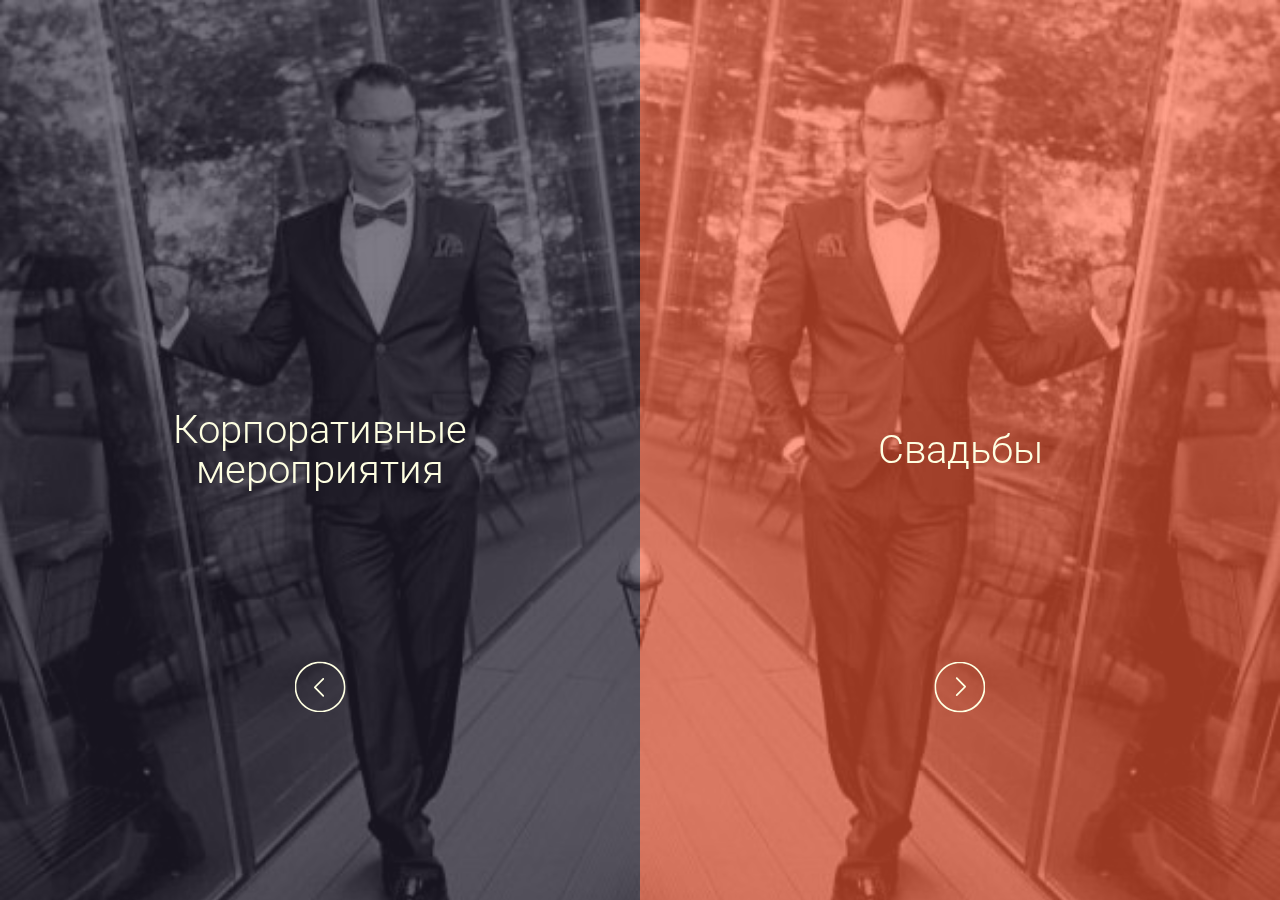
<file: index.html>
<!DOCTYPE html>
<html lang="ru">
<head>
	<meta charset="UTF-8">
	<title>Денис Козлов — ведущий мероприятий в Самаре</title>
	<link rel="shortcut icon" href="favicon.ico" type="image/x-icon">
	<link rel="stylesheet" href="style/reset.css">
	<link href='https://fonts.googleapis.com/css?family=Roboto:700,400italic,300&subset=latin,cyrillic' rel='stylesheet' type='text/css'>
	<link rel="stylesheet" href="style/landing.css">
	<meta name="viewport" content="width=device-width, initial-scale=1.0, maximum-scale=1.0, user-scalable=no" />
	<meta name="apple-mobile-web-app-capable" content="yes" />
	<meta name="format-detection" content="telephone=no">
</head>
<body>
	<div class="back-image" style="position: fixed; width: 100%; height: 100%; left: 0; top: 0; background: url(img/back.png) no-repeat top center; background-size: cover;"></div>
<section class="corp">
	<a href="corp.html" class="arrow"></a>

	<a class="link" href="#">Корпоративные<br>мероприятия</a>
	<!-- <a class="link" href="corp.html">Корпоративные<br>мероприятия</a> -->
</section>
<section class="wedd">
	<a class="arrow" href="wedding.html"></a>
	<a class="link" href="wedding.html">Свадьбы</a>
</section>
<div class="logo">
	<h1>Денис Козлов</h1>
	<p>Ведущий мероприятий с 2008 года</p>
</div>
</body>
</html>
</file>
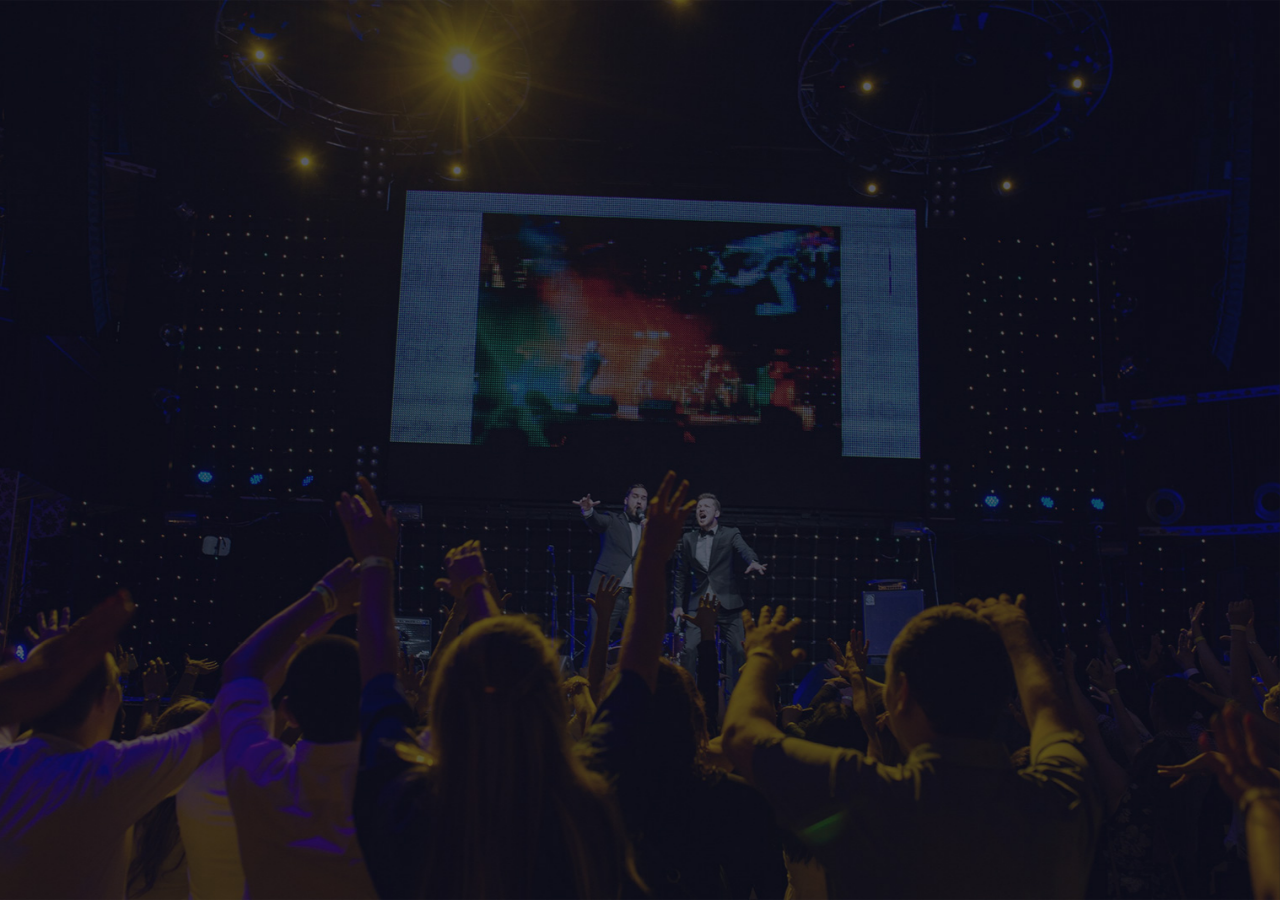
<file: corp.html>
<!DOCTYPE html>
<html>
<head>
	<meta charset="UTF-8">
  <title>Денис Козлов — Ведущий корпоративных мероприятий в Самаре</title>
  <link rel="shortcut icon" href="favicon.ico" type="image/x-icon">
  <script data-turbolinks-track="false" src="assets/application-79c480bc6b7214dbdc73ef400a1d885a.js"></script>
  <link href='https://fonts.googleapis.com/css?family=Roboto:400,700,400italic,300italic,300,900&subset=latin,cyrillic' rel='stylesheet' type='text/css'>
  <link rel="stylesheet" href="https://fonts.googleapis.com/css?family=Open+Sans:400,700,400italic,700italic&subset=latin,cyrillic">
  <link href="style/reset.css" rel="stylesheet" media="all">
  <link href="style/fotorama.css" rel="stylesheet" media="all">
  <link href="style/pages.css" rel="stylesheet" media="all">
  <link href="style/corp.css" rel="stylesheet" media="all">
  <meta content="authenticity_token" name="csrf-param" />
<meta content="N3xhSnDdeSDrr5OLCJ6cnGmXdkt30I5I++9wR/4IqBA=" name="csrf-token" />  
  <meta name="viewport" content="width=device-width, initial-scale=1.0, maximum-scale=1.0, user-scalable=no" />
  <meta name="apple-mobile-web-app-capable" content="yes" />
  <meta name="format-detection" content="telephone=no">
</head>
<body class="corporate-version">

    <div style="opacity:0;" class="preloader">
	<div class="ring"></div>
</div>
	<aside class="hidden hide-logo  ">
		<div class="blood-back"></div>
		<a class="logo">
			<img class="ipad" src="logo.jpg"><img class="laptop" src="logo-laptop.jpg">
			<div class="name">Денис</div>
			<div class="surname"><span>Козлов</span>Козлов</div>
		</a>
		<nav>
			<a href="corp.html#main" class="active">Главная</a>
			<a href="corp.html#video" class="video">Видео</a>
			<a href="corp.html#photo">Обо мне</a>
			<a href="corp.html#events">Мероприятия</a>
			<a href="corp.html#reviews">Клиенты</a>
			<a href="corp.html#calendar">Календарь</a>
			<a href="corp.html#contacts">Контакты</a>
		</nav>
		<a href="for-agency.pdf" target="_blank" class="for-agency"><img src="img/file.svg">Агентствам</a>
		<div class="line"></div>
		<a href="http://anmedio.ru" target="_blank" id="anmedio"><span>Сделано в </span><span class="brand">ANMEDIO</span></a>
	</aside>

	<section></section>

	<section class="first">
		<div id="logo">
			<img src="logo.jpg">
		</div>
		<h1>Денис Козлов</h1>
		<p class="relevant">Ведущий мероприятий с 2007 года</p>
		
		<a class="down" href="corp.html#video">
			<img src="img/down-circle.svg">
		</a>
		<a class="top9" title="Участник ТОП 9 Самара" target="_blank" rel="nofollow" href="http://samara.topshowmen.com/">TOP<span>9</span>SAMARA</a>
	</section>
	<section class="video  ">
		<video id="video" style="width:100%; height:auto;" preload="none" poster="img/corp-video-back.jpg">
	      	<source id="mp4" src="corporate/corp-video.mp4" type="video/mp4">
	      	<p>Видео не поддерживается в вашем браузере.</p>
	    </video>
	    <a class="play">
	    	<img src="img/play.svg">
	    	<div class="line1">Посмотрите,</div>
	    	<div class="line2">и все увидите сами.</div>
	    </a>
	    <div class="more">
	    	<p>Хотите увидеть<br>больше видео?</p>
	    	<a class="get-button">Да, хочу!</a>
	    </div>
			<div class="get-video">
				  <form accept-charset="UTF-8" action="http://www.kozlovdenis.ru/video_requests" class="new_video_request" data-remote="true" id="new_video_request" method="post"><div style="display:none"><input name="utf8" type="hidden" value="&#x2713;" /></div>
  <input id="video_request_mail" name="video_request[mail]" placeholder="Ваш e-mail" required="required" type="email" />
      <input name="commit" type="submit" value="Ок" />
  </form>
			</div>
	    <a class="close">
	    	<img src="close.svg">
	    	<div>Закрыть</div>
	    </a>
	    <a href="corp.html#photo" class="button">Об опыте <img src="button-arrow.svg"></a>
	</section>
	<section class="photo">
		<div class="column-1">
			<div class="quote">
				<div class="line-1"></div>
				<div class="line-2"></div>
				<div class="mask">
					<div class="text">
						Событие,<br>проведенное мной,<br>прочно войдет в историю<br>вашей компании.
					</div>
				</div>
			</div>
			<div class="about">
				<p>Для меня сопроводить корпоративный праздник <span>на 4000 человек</span> уже не так трудно, куда сложнее было провести полноценное торжество на 3-х гостей.<br>О нем я расскажу вам на нашей первой встрече.</p>
			</div>
		</div>
		<div class="column-2">
			<div id="about-me-photos" class="fotorama" data-glimpse="0" data-height="100%" data-width="100%" data-maxwidth="100%" data-fit="cover" data-loop="true" data-autoplay="true" data-nav="false">
				<img src="about/1.jpg">
				<img src="about/2.jpg">
				<img src="about/3.jpg">
				<img src="about/4.jpg">
				<img src="about/5.jpg">
			</div>
			<div class="grad"></div>
			<div class="description">
				<div class="text">
					Я знаю, как сделать ваше событие идеальным.
				</div>
				<a href="corp.html#weddings" class="button">Посмотреть портфолио <img src="button-arrow.svg"></a>
			</div>
		</div>
	</section>
	<section class="weddings  ">
		<div class="back" style="background:url(images/556/medium/1.jpg@1475812752) no-repeat center center; background-size:cover;"></div>
		<div class="active-wedding">
			<div class="title">Новогодние банкеты</div>
			<a class="get-photos" rel="46"><img src="photo.svg"><span>Фото</span></a>
			<div class="date" style="display:none;">15 августа 2016</div>
			<div class="desc" style="clear:both; margin:6vw 0 0;">Для многих новый год - это не только семейный праздник, но и одна из немногих возможностей собраться с рабочим коллективом в неформальной обстановке. </div>
			<div class="people" style="display:none;"><img src="people.svg"><span>1 гостей</span></div>
			<div class="place" style="display:none;"><img src="map.svg"><span>-</span></div>
			<a href="corp.html#reviews" class="button">Более 150 клиентов <img src="button-arrow.svg"></a>
		</div>
		<div class="weddings">
				<div class="slide">
					<img alt="1" src="images/556/medium/1.jpg@1475812752" />
					<div class="info">
						<div class="title">Новогодние банкеты</div>
						<div class="desc">Для многих новый год - это не только семейный праздник, но и одна из немногих возможностей собраться с рабочим коллективом в неформальной обстановке. </div>
						<div class="date">15 августа 2016</div>
						<div class="place">-</div>
						<div class="people">1</div>
						<div class="id">46</div>
					</div>
				</div>
				<div class="slide">
					<img alt="1" src="images/573/medium/1.jpg@1475812853" />
					<div class="info">
						<div class="title">Презентации и открытия</div>
						<div class="desc">Острый и уместный юмор, грамотная, поставленная речь и множество креативных идей ‒ вот лично мои 3 составляющих успеха подобных событий. </div>
						<div class="date">15 августа 2016</div>
						<div class="place">1</div>
						<div class="people">1</div>
						<div class="id">48</div>
					</div>
				</div>
				<div class="slide">
					<img alt="1" src="images/587/medium/1.jpg@1475813000" />
					<div class="info">
						<div class="title">Team-building</div>
						<div class="desc">Обожаю наблюдать как сплочаются коллективы и принимать в этом участие. Будь то простая спартакиада или огромный командообразующий квест. </div>
						<div class="date">15 августа 2016</div>
						<div class="place">1</div>
						<div class="people">1</div>
						<div class="id">47</div>
					</div>
				</div>
				<div class="slide">
					<img alt="1" src="images/598/medium/1.jpg@1475813166" />
					<div class="info">
						<div class="title">Городские мероприятия</div>
						<div class="desc">Те события, на которых нельзя даже чуть оговориться. Четкий сценарий и координация внимания тысячи людей. </div>
						<div class="date">15 августа 2016</div>
						<div class="place">-</div>
						<div class="people">1</div>
						<div class="id">44</div>
					</div>
				</div>
		</div>
		<a class="more">Еще фото...</a>
	</section>
	<div id="show-album" class="hidden">
		<div class="handle">
		</div>
	</div>
	<div id="show-album-grad" class="hidden">
		<a class="next"></a>
	</div>
	<div id="show-album-grad-prev" class="hidden">
		<a class="prev"></a>
	</div>
	<a class="close-album hidden">
	  <img src="close.svg">
	  <div>Закрыть</div>
	</a>
	<section class="reviews  ">
		<div class="grad-left"></div>
		<div class="mask dragdealer" id="photo-reviews">
					
			<div class="handle" style="width:288vw">				
							<div class="column">
						<a class="review ind0 empty" style="background:url(images/medium/missing.png) no-repeat center 30%; background-size:cover;"><div class="overlay"></div></a>
						<a class="review ind1 empty" style="background:url(images/medium/missing.png) no-repeat center 30%; background-size:cover;"><div class="overlay"></div></a>
						<a class="review ind2 " style="background:url(clients/7/medium/vtb24.jpg@1468931503) no-repeat center 30%; background-size:cover;"><div class="overlay"></div></a>
						</div>
							<div class="column">
						<a class="review ind3 " style="background:url(clients/44/medium/logo1.jpg@1471261752) no-repeat center 30%; background-size:cover;"><div class="overlay"></div></a>
						<a class="review ind4 " style="background:url(clients/45/medium/logo2.jpg@1471261780) no-repeat center 30%; background-size:cover;"><div class="overlay"></div></a>
						<a class="review ind5 " style="background:url(clients/46/medium/logo3.jpg@1471261815) no-repeat center 30%; background-size:cover;"><div class="overlay"></div></a>
						</div>
							<div class="column">
						<a class="review ind6 " style="background:url(clients/47/medium/logo4.jpg@1471261844) no-repeat center 30%; background-size:cover;"><div class="overlay"></div></a>
						<a class="review ind7 " style="background:url(clients/25/medium/rusfinans.jpg@1468933145) no-repeat center 30%; background-size:cover;"><div class="overlay"></div></a>
						<a class="review ind8 " style="background:url(clients/18/medium/botekwellness.jpg@1468934171) no-repeat center 30%; background-size:cover;"><div class="overlay"></div></a>
						</div>
							<div class="column">
						<a class="review ind9 " style="background:url(clients/4/medium/beeline.jpg@1468931413) no-repeat center 30%; background-size:cover;"><div class="overlay"></div></a>
						<a class="review ind10 " style="background:url(clients/16/medium/baltika.jpg@1468932794) no-repeat center 30%; background-size:cover;"><div class="overlay"></div></a>
						<a class="review ind11 " style="background:url(clients/10/medium/rosneft.jpg@1468931628) no-repeat center 30%; background-size:cover;"><div class="overlay"></div></a>
						</div>
							<div class="column">
						<a class="review ind12 " style="background:url(clients/33/medium/perfectogroup.jpg@1468933444) no-repeat center 30%; background-size:cover;"><div class="overlay"></div></a>
						<a class="review ind13 " style="background:url(clients/17/medium/ipozembank.jpg@1468932820) no-repeat center 30%; background-size:cover;"><div class="overlay"></div></a>
						<a class="review ind14 " style="background:url(clients/28/medium/bosch.jpg@1468933221) no-repeat center 30%; background-size:cover;"><div class="overlay"></div></a>
						</div>
							<div class="column">
						<a class="review ind15 " style="background:url(clients/34/medium/electoshit.jpg@1468933469) no-repeat center 30%; background-size:cover;"><div class="overlay"></div></a>
						<a class="review ind16 " style="background:url(clients/38/medium/etm.jpg@1468933560) no-repeat center 30%; background-size:cover;"><div class="overlay"></div></a>
						<a class="review ind17 " style="background:url(clients/40/medium/glyanec.jpg@1468933974) no-repeat center 30%; background-size:cover;"><div class="overlay"></div></a>
						</div>
							<div class="column">
						<a class="review ind18 " style="background:url(clients/42/medium/luxury-fitness.jpg@1468934017) no-repeat center 30%; background-size:cover;"><div class="overlay"></div></a>
						<a class="review ind19 " style="background:url(clients/41/medium/pivo.jpg@1468933991) no-repeat center 30%; background-size:cover;"><div class="overlay"></div></a>
						<a class="review ind20 " style="background:url(clients/1/medium/mts.jpg@1468844339) no-repeat center 30%; background-size:cover;"><div class="overlay"></div></a>
						</div>
							<div class="column">
						<a class="review ind21 " style="background:url(clients/5/medium/tele2.jpg@1468931454) no-repeat center 30%; background-size:cover;"><div class="overlay"></div></a>
						<a class="review ind22 " style="background:url(clients/6/medium/sberbank.jpg@1468931479) no-repeat center 30%; background-size:cover;"><div class="overlay"></div></a>
						<a class="review ind23 " style="background:url(clients/8/medium/homcredit.jpg@1468931533) no-repeat center 30%; background-size:cover;"><div class="overlay"></div></a>
						</div>
							<div class="column">
						<a class="review ind24 " style="background:url(clients/9/medium/mcdonalds.jpg@1468931607) no-repeat center 30%; background-size:cover;"><div class="overlay"></div></a>
						<a class="review ind25 " style="background:url(clients/11/medium/irr.jpg@1468931647) no-repeat center 30%; background-size:cover;"><div class="overlay"></div></a>
						<a class="review ind26 " style="background:url(clients/12/medium/sladkodarov.jpg@1468931724) no-repeat center 30%; background-size:cover;"><div class="overlay"></div></a>
						</div>
							<div class="column">
						<a class="review ind27 " style="background:url(clients/13/medium/absolutebank.jpg@1468931760) no-repeat center 30%; background-size:cover;"><div class="overlay"></div></a>
						<a class="review ind28 " style="background:url(clients/14/medium/fiat.jpg@1468931827) no-repeat center 30%; background-size:cover;"><div class="overlay"></div></a>
						<a class="review ind29 " style="background:url(clients/15/medium/vw.jpg@1468931857) no-repeat center 30%; background-size:cover;"><div class="overlay"></div></a>
						</div>
							<div class="column">
						<a class="review ind30 " style="background:url(clients/19/medium/samvtormet.jpg@1468932891) no-repeat center 30%; background-size:cover;"><div class="overlay"></div></a>
						<a class="review ind31 " style="background:url(clients/20/medium/kinupwellness.jpg@1468932939) no-repeat center 30%; background-size:cover;"><div class="overlay"></div></a>
						<a class="review ind32 " style="background:url(clients/21/medium/britishamericantobacco.jpg@1468933032) no-repeat center 30%; background-size:cover;"><div class="overlay"></div></a>
						</div>
							<div class="column">
						<a class="review ind33 " style="background:url(clients/22/medium/nefco.jpg@1468933077) no-repeat center 30%; background-size:cover;"><div class="overlay"></div></a>
						<a class="review ind34 " style="background:url(clients/23/medium/gfso.jpg@1468933111) no-repeat center 30%; background-size:cover;"><div class="overlay"></div></a>
						<a class="review ind35 " style="background:url(clients/24/medium/parkisamari.jpg@1468933126) no-repeat center 30%; background-size:cover;"><div class="overlay"></div></a>
						</div>
							<div class="column">
						<a class="review ind36 " style="background:url(clients/26/medium/leroymerlin.jpg@1468933163) no-repeat center 30%; background-size:cover;"><div class="overlay"></div></a>
						<a class="review ind37 " style="background:url(clients/27/medium/mediamarkt.jpg@1468933194) no-repeat center 30%; background-size:cover;"><div class="overlay"></div></a>
						<a class="review ind38 " style="background:url(clients/29/medium/transneft.jpg@1468933260) no-repeat center 30%; background-size:cover;"><div class="overlay"></div></a>
						</div>
							<div class="column">
						<a class="review ind39 " style="background:url(clients/30/medium/perekrestok.jpg@1468933283) no-repeat center 30%; background-size:cover;"><div class="overlay"></div></a>
						<a class="review ind40 " style="background:url(clients/31/medium/nrj.jpg@1468933381) no-repeat center 30%; background-size:cover;"><div class="overlay"></div></a>
						<a class="review ind41 " style="background:url(clients/32/medium/heineken.jpg@1468933423) no-repeat center 30%; background-size:cover;"><div class="overlay"></div></a>
						</div>
							<div class="column">
						<a class="review ind42 " style="background:url(clients/35/medium/samneftfiz.jpg@1468933494) no-repeat center 30%; background-size:cover;"><div class="overlay"></div></a>
						<a class="review ind43 " style="background:url(clients/36/medium/svgk.jpg@1468933513) no-repeat center 30%; background-size:cover;"><div class="overlay"></div></a>
						<a class="review ind44 " style="background:url(clients/37/medium/medgard.jpg@1468933537) no-repeat center 30%; background-size:cover;"><div class="overlay"></div></a>
						</div>
							<div class="column">
						<a class="review ind45 " style="background:url(clients/39/medium/fashioncollectoion.jpg@1468933608) no-repeat center 30%; background-size:cover;"><div class="overlay"></div></a>
						<a class="review ind46 " style="background:url(clients/43/medium/loveradio.jpg@1468934069) no-repeat center 30%; background-size:cover;"><div class="overlay"></div></a>
						<a class="review ind47 " style="background:url(clients/3/medium/megafon.jpg@1468844365) no-repeat center 30%; background-size:cover;"><div class="overlay"></div></a>
						</div>
			</div>
		</div>
		</div>
		<div class="about">
			<h3>Они доверили мне свое событие</h3>
			<p class="subtitle">... и не пожалели!</p>
			<p class="text">
				Это не полный список моих клиентов, и он постоянно пополняется.
			</p>
			<a href="corp.html#calendar" class="button">Свободные даты <img src="button-arrow.svg"></a>
		</div>
		<div class="text-reviews dragdealer" id="text-reviews">
			<div class="text-handle handle" style="width: 500%">
				<div class="review" style="width: 20.0%">
					<div class="head">
						<div class="author">
							<img alt="Logo1" src="clients/44/medium/logo1.jpg@1471261752" />
							<a>РГУТиС</a>
						</div>
					</div>
						<a href="client/44.html" data-method="get" data-remote="true" class="text">
							Отлично провел масленичные гулянья. Большое открытое мероприятие прошло на очень высоком уровне....
						</a>
					</div>
				<div class="review" style="width: 20.0%">
					<div class="head">
						<div class="author">
							<img alt="Logo2" src="clients/45/medium/logo2.jpg@1471261780" />
							<a>Ситилинк</a>
						</div>
					</div>
						<a href="client/45.html" data-method="get" data-remote="true" class="text">
							Федеральное рекламное агентство &quot;Адмирал&quot; проводило открытие магазина &quot;Сити линк&quot; в Самаре. 90%...
						</a>
					</div>
				<div class="review" style="width: 20.0%">
					<div class="head">
						<div class="author">
							<img alt="Logo3" src="clients/46/medium/logo3.jpg@1471261815" />
							<a>Волгашинторг</a>
						</div>
					</div>
						<a href="client/46.html" data-method="get" data-remote="true" class="text">
							Огромная благодарность от всех сотрудников Волгашинторга и Партека, за незабываемый новогодний...
						</a>
					</div>
				<div class="review" style="width: 20.0%">
					<div class="head">
						<div class="author">
							<img alt="Logo4" src="clients/47/medium/logo4.jpg@1471261844" />
							<a>ОАО «СамРЭК»</a>
						</div>
					</div>
						<a href="client/47.html" data-method="get" data-remote="true" class="text">
							Коллектив ОАО &quot;СамРЭК&quot; и я лично выражаем огромную благодарность Вам Денис, за проведение нашего...
						</a>
					</div>
				<div class="review" style="width: 20.0%">
					<div class="head">
						<p class="more">И более 100 отзывов в моей группе ВК</p>
					</div>
					<a href="https://vk.com/topic-16541295_23237921" target="_blank" class="show">Смотреть</a>
				</div>
			</div>
			<div class="dots">
				<div class="dot active"></div>
				<div class="dot "></div>
				<div class="dot "></div>
				<div class="dot "></div>
				<div class="dot"></div>
			</div>
		</div>
		<a href="https://vk.com/topic-16541295_23237921" target="_blank" rel="nofollow" class="add">
			<p>
				Отзывы ВКонтакте
			</p>
		</a>
	</section>
	<div id="show-review" class="hidden">
		<div class="handle"></div>
	</div>
	<a class="close-review hidden">
	  <img src="close.svg">
	</a>
	<section class="calendar  ">
		<div class="column-1">
			<div id="calendar" class="animated">
				<div class="month">
  <a data-method="post" data-remote="true" href="http://www.kozlovdenis.ru/pages/calendar?month=2016-09-01" rel="nofollow"><img src="calendar/left.svg"></a>  
  <span>октябрь/2016</span>
  <a data-method="post" data-remote="true" href="http://www.kozlovdenis.ru/pages/calendar?month=2016-11-01" rel="nofollow"><img src="calendar/right.svg"></a>
</div>
<table>
  <tbody><tr><td class="notmonth">
    <a class="reserved ">
      26
    </a>
    <div class="event">
      <div class="date">
        26 октября 2016
      </div>
        <div class="name">
          Рабочие встречи в Москве
        </div>
        <div class="type">
          Встречи
        </div>
    </div>
</td><td class="notmonth">
    <a class=" ">
      27
    </a>
    <div class="event">
      <div class="date">
        27 октября 2016
      </div>
    </div>
</td><td class="notmonth">
    <a class=" ">
      28
    </a>
    <div class="event">
      <div class="date">
        28 октября 2016
      </div>
    </div>
</td><td class="notmonth">
    <a class="reserved ">
      29
    </a>
    <div class="event">
      <div class="date">
        29 октября 2016
      </div>
        <div class="name">
          Конференция врачей
        </div>
        <div class="type">
          Конференция
        </div>
    </div>
</td><td class="notmonth">
    <a class=" ">
      30
    </a>
    <div class="event">
      <div class="date">
        30 октября 2016
      </div>
    </div>
</td><td class="weekend">
    <a class="reserved ">
      1
    </a>
    <div class="event">
      <div class="date">
        1 октября 2016
      </div>
        <div class="name">
          Ашот и Елена
        </div>
        <div class="type">
          Свадьба
        </div>
    </div>
</td><td class="weekend">
    <a class=" ">
      2
    </a>
    <div class="event">
      <div class="date">
        2 октября 2016
      </div>
    </div>
</td></tr><tr><td>
    <a class=" ">
      3
    </a>
    <div class="event">
      <div class="date">
        3 октября 2016
      </div>
    </div>
</td><td>
    <a class=" ">
      4
    </a>
    <div class="event">
      <div class="date">
        4 октября 2016
      </div>
    </div>
</td><td>
    <a class=" ">
      5
    </a>
    <div class="event">
      <div class="date">
        5 октября 2016
      </div>
    </div>
</td><td>
    <a class=" ">
      6
    </a>
    <div class="event">
      <div class="date">
        6 октября 2016
      </div>
    </div>
</td><td>
    <a class=" ">
      7
    </a>
    <div class="event">
      <div class="date">
        7 октября 2016
      </div>
    </div>
</td><td class="weekend">
    <a class=" ">
      8
    </a>
    <div class="event">
      <div class="date">
        8 октября 2016
      </div>
    </div>
</td><td class="weekend">
    <a class=" ">
      9
    </a>
    <div class="event">
      <div class="date">
        9 октября 2016
      </div>
    </div>
</td></tr><tr><td class="today">
    <a class=" ">
      10
    </a>
    <div class="event">
      <div class="date">
        10 октября 2016
      </div>
    </div>
</td><td class="future">
    <a class=" after">
      11
    </a>
    <div class="event">
      <div class="date">
        11 октября 2016
      </div>
    </div>
</td><td class="future">
    <a class=" after">
      12
    </a>
    <div class="event">
      <div class="date">
        12 октября 2016
      </div>
    </div>
</td><td class="future">
    <a class=" after">
      13
    </a>
    <div class="event">
      <div class="date">
        13 октября 2016
      </div>
    </div>
</td><td class="future">
    <a class=" after">
      14
    </a>
    <div class="event">
      <div class="date">
        14 октября 2016
      </div>
    </div>
</td><td class="weekend future">
    <a class=" after">
      15
    </a>
    <div class="event">
      <div class="date">
        15 октября 2016
      </div>
    </div>
</td><td class="weekend future">
    <a class=" after">
      16
    </a>
    <div class="event">
      <div class="date">
        16 октября 2016
      </div>
    </div>
</td></tr><tr><td class="future">
    <a class=" after">
      17
    </a>
    <div class="event">
      <div class="date">
        17 октября 2016
      </div>
    </div>
</td><td class="future">
    <a class=" after">
      18
    </a>
    <div class="event">
      <div class="date">
        18 октября 2016
      </div>
    </div>
</td><td class="future">
    <a class=" after">
      19
    </a>
    <div class="event">
      <div class="date">
        19 октября 2016
      </div>
    </div>
</td><td class="future">
    <a class=" after">
      20
    </a>
    <div class="event">
      <div class="date">
        20 октября 2016
      </div>
    </div>
</td><td class="future">
    <a class="reserved after">
      21
    </a>
    <div class="event">
      <div class="date">
        21 октября 2016
      </div>
        <div class="name">
          Юбилей 50 лет
        </div>
        <div class="type">
          Юбилей
        </div>
    </div>
</td><td class="weekend future">
    <a class=" after">
      22
    </a>
    <div class="event">
      <div class="date">
        22 октября 2016
      </div>
    </div>
</td><td class="weekend future">
    <a class=" after">
      23
    </a>
    <div class="event">
      <div class="date">
        23 октября 2016
      </div>
    </div>
</td></tr><tr><td class="future">
    <a class=" after">
      24
    </a>
    <div class="event">
      <div class="date">
        24 октября 2016
      </div>
    </div>
</td><td class="future">
    <a class=" after">
      25
    </a>
    <div class="event">
      <div class="date">
        25 октября 2016
      </div>
    </div>
</td><td class="future">
    <a class=" after">
      26
    </a>
    <div class="event">
      <div class="date">
        26 октября 2016
      </div>
    </div>
</td><td class="future">
    <a class=" after">
      27
    </a>
    <div class="event">
      <div class="date">
        27 октября 2016
      </div>
    </div>
</td><td class="future">
    <a class=" after">
      28
    </a>
    <div class="event">
      <div class="date">
        28 октября 2016
      </div>
    </div>
</td><td class="weekend future">
    <a class=" after">
      29
    </a>
    <div class="event">
      <div class="date">
        29 октября 2016
      </div>
    </div>
</td><td class="weekend future">
    <a class=" after">
      30
    </a>
    <div class="event">
      <div class="date">
        30 октября 2016
      </div>
    </div>
</td></tr><tr><td class="future">
    <a class=" after">
      31
    </a>
    <div class="event">
      <div class="date">
        31 октября 2016
      </div>
    </div>
</td><td class="notmonth future">
    <a class=" after">
      1
    </a>
    <div class="event">
      <div class="date">
        1 октября 2016
      </div>
    </div>
</td><td class="notmonth future">
    <a class=" after">
      2
    </a>
    <div class="event">
      <div class="date">
        2 октября 2016
      </div>
    </div>
</td><td class="notmonth future">
    <a class=" after">
      3
    </a>
    <div class="event">
      <div class="date">
        3 октября 2016
      </div>
    </div>
</td><td class="notmonth future">
    <a class=" after">
      4
    </a>
    <div class="event">
      <div class="date">
        4 октября 2016
      </div>
    </div>
</td><td class="notmonth weekend future">
    <a class=" after">
      5
    </a>
    <div class="event">
      <div class="date">
        5 октября 2016
      </div>
    </div>
</td><td class="notmonth weekend future">
    <a class=" after">
      6
    </a>
    <div class="event">
      <div class="date">
        6 октября 2016
      </div>
    </div>
</td></tr></tbody></table><div class="legend">
  <span></span> — дата занята
</div>
			</div>
			<div class="reserve">
				<div class="text">
					Выберите свободную дату<br>и нажмите:
				</div>
				<a class="button disabled">Забронировать</a>
				<form accept-charset="UTF-8" action="http://www.kozlovdenis.ru/reserves" class="new_reserve" data-remote="true" id="new_reserve" method="post"><div style="display:none"><input name="utf8" type="hidden" value="&#x2713;" /></div>
    <input id="reserve_who" name="reserve[who]" placeholder="Ваше имя" required="required" type="text" />
    <input id="reserve_contacts" name="reserve[contacts]" placeholder="Как с вами связаться?" required="required" type="text" />
    <input id="reserve_date" name="reserve[date]" type="hidden" />
    <input name="commit" type="submit" value="Забронировать" />
</form>
			</div>
		</div>
		<div class="column-2">
			<a href="corp.html#contacts" class="button">Свяжитесь со мной <img src="button-arrow.svg"></a>
		</div>
	</section>
	<section class="contacts">
		<div class="logo">
			<img src="logo.jpg">
		</div>
		<div class="text">
			<h1>Денис Козлов</h1>
			<p class="relevant">Ведущий мероприятий с 2008 года</p>
			<div class="line"></div>
			<p class="im-ready">Готов ответить на все ваши вопросы</p>
			<div class="get-ring">
				<p class="ok">Отправляю...</p>
<form accept-charset="UTF-8" action="http://www.kozlovdenis.ru/ring_requests" class="new_ring_request" data-remote="true" id="new_ring_request" method="post"><div style="display:none"><input name="utf8" type="hidden" value="&#x2713;" /></div>
<input id="ring_request_name" name="ring_request[name]" placeholder="Имя" required="required" type="text" />
<input id="ring_request_phone" name="ring_request[phone]" placeholder="Ваш телефон" required="required" style="width:20vw" type="text" />
<input name="commit" type="submit" value="Ок" />
</form>
			</div>
			<p class="phone show">+7 <span>(846)</span> 244-87-20</p>
			<a class="ring">Заказать звонок</a>
			<div class="social">
				<a title="Паблик ВКонтакте" href="https://vk.com/kozlovdenis_group" rel="nofollow" target="_blank" class="vk"><img src="social/vk.svg"></a>
				<a title="Твиттер" href="http://twitter.com/kozlovdenis" rel="nofollow" target="_blank" class="tw"><img src="social/tw.svg"></a>
				<a title="Фоточки в инстаграме" href="http://instagram.com/kozlovdenislife" rel="nofollow" target="_blank" class="insta"><img src="social/insta.svg"></a>
				<a title="Страничка на фэйсбуке" href="https://www.facebook.com/kozlovdenis.page" rel="nofollow" target="_blank" class="fb"><img src="social/fb.svg"></a>
			</div>
		</div>
		<a class="top9" title="Участник ТОП 9 Самара" target="_blank" rel="nofollow" href="http://samara.topshowmen.com/">TOP<span>9</span>SAMARA</a>
	</section>
	<!-- Yandex.Metrika counter --> <script type="text/javascript"> (function (d, w, c) { (w[c] = w[c] || []).push(function() { try { w.yaCounter37565700 = new Ya.Metrika({ id:37565700, clickmap:true, trackLinks:true, accurateTrackBounce:true, webvisor:true, trackHash:true }); } catch(e) { } }); var n = d.getElementsByTagName("script")[0], s = d.createElement("script"), f = function () { n.parentNode.insertBefore(s, n); }; s.type = "text/javascript"; s.async = true; s.src = "https://mc.yandex.ru/metrika/watch.js"; if (w.opera == "[object Opera]") { d.addEventListener("DOMContentLoaded", f, false); } else { f(); } })(document, window, "yandex_metrika_callbacks"); </script> <noscript><div><img src="https://mc.yandex.ru/watch/37565700" style="position:absolute; left:-9999px;" alt="" /></div></noscript> <!-- /Yandex.Metrika counter -->
  
</body>
</html>
</file>
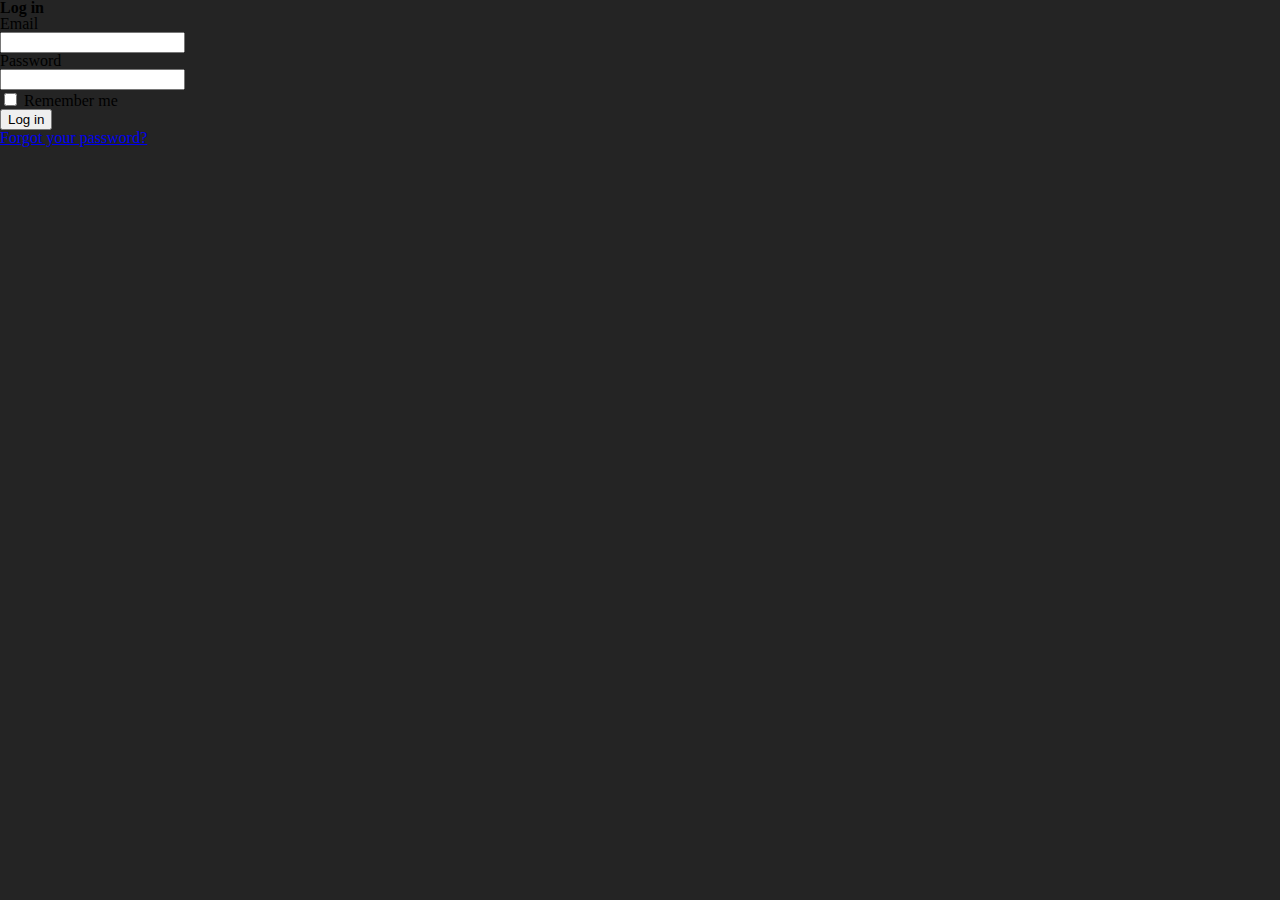
<file: client/44.html>
<!DOCTYPE html>
<html>
<head>
  <title>Денис Козлов — Ведущий на свадьбу в Самаре</title>
  <link rel="shortcut icon" href="../favicon.ico" type="image/x-icon">
  <script data-turbolinks-track="false" src="../assets/application-79c480bc6b7214dbdc73ef400a1d885a.js"></script>
  <link href='https://fonts.googleapis.com/css?family=Roboto:400,700,400italic,300italic,300,900&subset=latin,cyrillic' rel='stylesheet' type='text/css'>
  <link rel="stylesheet" href="https://fonts.googleapis.com/css?family=Open+Sans:400,700,400italic,700italic&subset=latin,cyrillic">
  <link href="../style/reset.css" rel="stylesheet" media="all">
  <link href="../style/fotorama.css" rel="stylesheet" media="all">
  <link href="../style/pages.css" rel="stylesheet" media="all">
  <meta content="authenticity_token" name="csrf-param" />
<meta content="N3xhSnDdeSDrr5OLCJ6cnGmXdkt30I5I++9wR/4IqBA=" name="csrf-token" />  
  <meta name="viewport" content="width=device-width, initial-scale=1.0, maximum-scale=1.0, user-scalable=no" />
  <meta name="apple-mobile-web-app-capable" content="yes" />
  <meta name="format-detection" content="telephone=no">
</head>
<body>

      <h2>Log in</h2>

<form accept-charset="UTF-8" action="47.html" class="new_user" id="new_user" method="post"><div style="display:none"><input name="utf8" type="hidden" value="&#x2713;" /><input name="authenticity_token" type="hidden" value="N3xhSnDdeSDrr5OLCJ6cnGmXdkt30I5I++9wR/4IqBA=" /></div>
  <div class="field">
    <label for="user_email">Email</label><br />
    <input autofocus="autofocus" id="user_email" name="user[email]" type="email" value="" />
  </div>

  <div class="field">
    <label for="user_password">Password</label><br />
    <input autocomplete="off" id="user_password" name="user[password]" type="password" />
  </div>

    <div class="field">
      <input name="user[remember_me]" type="hidden" value="0" /><input id="user_remember_me" name="user[remember_me]" type="checkbox" value="1" />
      <label for="user_remember_me">Remember me</label>
    </div>

  <div class="actions">
    <input name="commit" type="submit" value="Log in" />
  </div>
</form>


  <a href="../password/new.html">Forgot your password?</a><br />





  
<!--
<p class="alert">translation missing: ru.devise.failure.user.unauthenticated</p>
-->
  
</body>
</html>
</file>
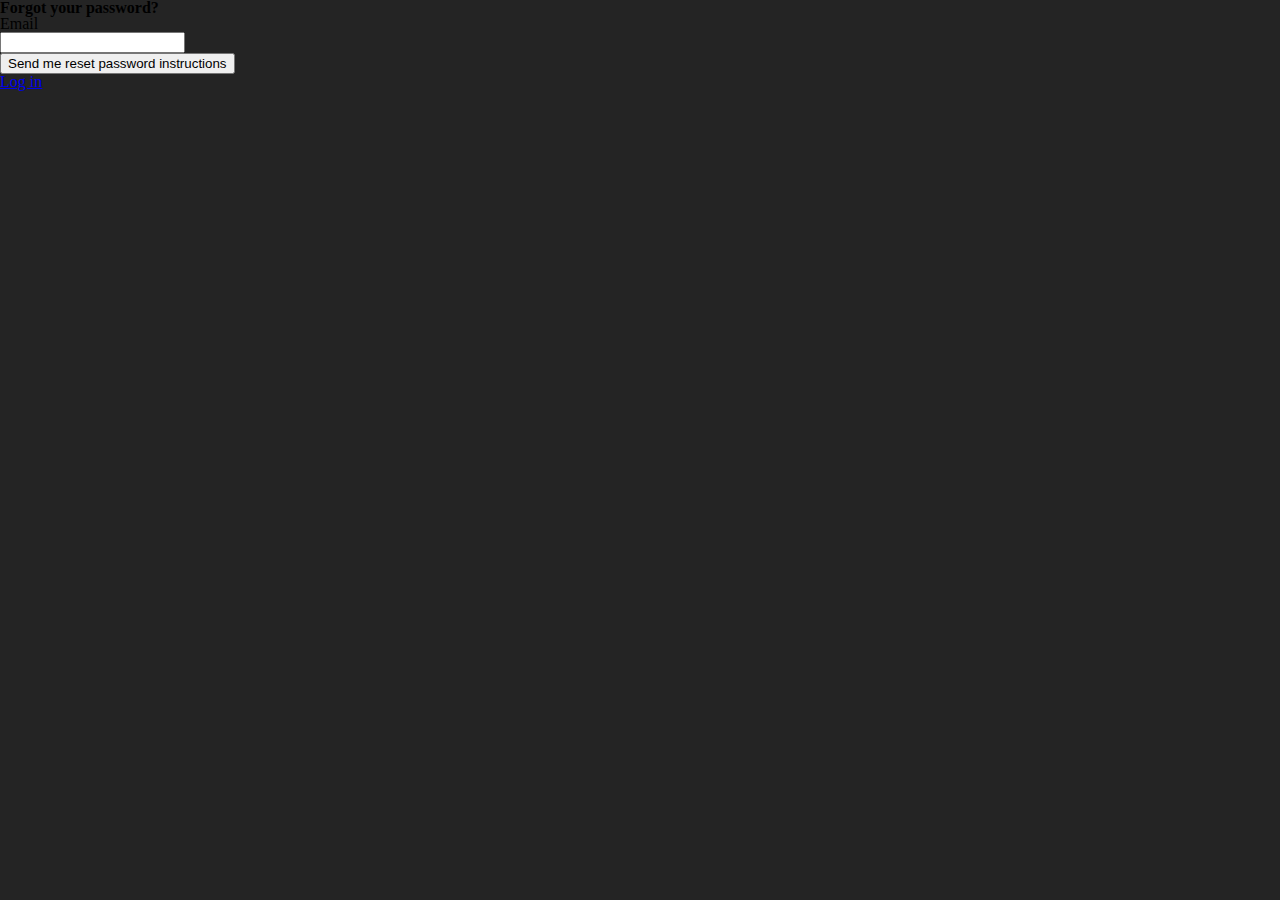
<file: password/new.html>
<!DOCTYPE html>
<html>
<head>
  <title>Денис Козлов — Ведущий на свадьбу в Самаре</title>
  <link rel="shortcut icon" href="../favicon.ico" type="image/x-icon">
  <script data-turbolinks-track="false" src="../assets/application-79c480bc6b7214dbdc73ef400a1d885a.js"></script>
  <link href='https://fonts.googleapis.com/css?family=Roboto:400,700,400italic,300italic,300,900&subset=latin,cyrillic' rel='stylesheet' type='text/css'>
  <link rel="stylesheet" href="https://fonts.googleapis.com/css?family=Open+Sans:400,700,400italic,700italic&subset=latin,cyrillic">
  <link href="../style/reset.css" rel="stylesheet" media="all">
  <link href="../style/fotorama.css" rel="stylesheet" media="all">
  <link href="../style/pages.css" rel="stylesheet" media="all">
  <meta content="authenticity_token" name="csrf-param" />
<meta content="N3xhSnDdeSDrr5OLCJ6cnGmXdkt30I5I++9wR/4IqBA=" name="csrf-token" />  
  <meta name="viewport" content="width=device-width, initial-scale=1.0, maximum-scale=1.0, user-scalable=no" />
  <meta name="apple-mobile-web-app-capable" content="yes" />
  <meta name="format-detection" content="telephone=no">
</head>
<body>

      <h2>Forgot your password?</h2>

<form accept-charset="UTF-8" action="http://www.kozlovdenis.ru/password" class="new_user" id="new_user" method="post"><div style="display:none"><input name="utf8" type="hidden" value="&#x2713;" /><input name="authenticity_token" type="hidden" value="N3xhSnDdeSDrr5OLCJ6cnGmXdkt30I5I++9wR/4IqBA=" /></div>
  

  <div class="field">
    <label for="user_email">Email</label><br />
    <input autofocus="autofocus" id="user_email" name="user[email]" type="email" value="" />
  </div>

  <div class="actions">
    <input name="commit" type="submit" value="Send me reset password instructions" />
  </div>
</form>
  <a href="../client/47.html">Log in</a><br />







  
<!--
<p class="alert"></p>
-->
  
</body>
</html>
</file>
<file: style/landing.css>
body{background:#333}.logo{position:absolute;left:50%;top:90px;-webkit-transform:translate(-50%, 0);-ms-transform:translate(-50%, 0);transform:translate(-50%, 0);text-align:center;font-family:'Roboto',sans-serif;padding:0 0 47px;color:#feffe2;display:none}.logo h1{font-size:44px}.logo p{font-style:italic;font-size:17px;margin:6px 0 0}.logo:after{content:'';width:44%;height:4px;background:#feffe2;bottom:0;position:absolute;left:28%}section{position:fixed;width:50%;height:100%;top:0}section a.link{text-align:center;width:100%;position:absolute;font-family:'Roboto',sans-serif;text-decoration:none;font-size:40px;top:50%;font-weight:300;-webkit-transform:translateY(-50%);-ms-transform:translateY(-50%);transform:translateY(-50%);padding:100px 0;color:#feffe2}section .arrow{width:4vw;height:4vw;bottom:18%;left:50%;position:absolute;background:url("../img/down-circle.svg") no-repeat}section.corp{left:0;background:rgba(38,34,51,0.6)}section.corp .arrow{-webkit-transform:translate(-50%, -50%) rotate(90deg);-ms-transform:translate(-50%, -50%) rotate(90deg);transform:translate(-50%, -50%) rotate(90deg)}section.wedd{right:0;background:rgba(255,94,57,0.6)}section.wedd .arrow{-webkit-transform:translate(-50%, -50%) rotate(-90deg);-ms-transform:translate(-50%, -50%) rotate(-90deg);transform:translate(-50%, -50%) rotate(-90deg)}@media screen and (max-width: 1000px){video{display:none}.back-image{background:url("../img/frames/frame1.jpg") no-repeat;background-size:cover;width:100%;height:100%;position:fixed;left:0;top:0}.logo{top:50%;-webkit-transform:translate(-50%, -50%);-ms-transform:translate(-50%, -50%);transform:translate(-50%, -50%);padding:0;width:80%;display:none}.logo h1{font-size:22px}.logo p{font-size:14px}.logo:after{display:none}section{position:fixed;width:100%;height:50%}section a.link{padding:0;font-size:20px;padding:40px 0}section.corp{top:0}section.wedd{bottom:0;top:auto}section .arrow{display:none}}

/*# sourceMappingURL=style.css.map */
</file>
<file: style/fotorama.css>
/*!
 * Fotorama 4.6.4 | http://fotorama.io/license/
 */
.fotorama__arr:focus:after,.fotorama__fullscreen-icon:focus:after,.fotorama__html,.fotorama__img,.fotorama__nav__frame:focus .fotorama__dot:after,.fotorama__nav__frame:focus .fotorama__thumb:after,.fotorama__stage__frame,.fotorama__stage__shaft,.fotorama__video iframe{position:absolute;width:100%;height:100%;top:0;right:0;left:0;bottom:0}.fotorama--fullscreen,.fotorama__img{max-width:99999px!important;max-height:99999px!important;min-width:0!important;min-height:0!important;border-radius:0!important;box-shadow:none!important;padding:0!important}.fotorama__wrap .fotorama__grab{cursor:move;cursor:-webkit-grab;cursor:-o-grab;cursor:-ms-grab;cursor:grab}.fotorama__grabbing *{cursor:move;cursor:-webkit-grabbing;cursor:-o-grabbing;cursor:-ms-grabbing;cursor:grabbing}.fotorama__spinner{position:absolute!important;top:50%!important;left:50%!important}.fotorama__wrap--css3 .fotorama__arr,.fotorama__wrap--css3 .fotorama__fullscreen-icon,.fotorama__wrap--css3 .fotorama__nav__shaft,.fotorama__wrap--css3 .fotorama__stage__shaft,.fotorama__wrap--css3 .fotorama__thumb-border,.fotorama__wrap--css3 .fotorama__video-close,.fotorama__wrap--css3 .fotorama__video-play{-webkit-transform:translate3d(0,0,0);transform:translate3d(0,0,0)}.fotorama__caption,.fotorama__nav:after,.fotorama__nav:before,.fotorama__stage:after,.fotorama__stage:before,.fotorama__wrap--css3 .fotorama__html,.fotorama__wrap--css3 .fotorama__nav,.fotorama__wrap--css3 .fotorama__spinner,.fotorama__wrap--css3 .fotorama__stage,.fotorama__wrap--css3 .fotorama__stage .fotorama__img,.fotorama__wrap--css3 .fotorama__stage__frame{-webkit-transform:translateZ(0);transform:translateZ(0)}.fotorama__arr:focus,.fotorama__fullscreen-icon:focus,.fotorama__nav__frame{outline:0}.fotorama__arr:focus:after,.fotorama__fullscreen-icon:focus:after,.fotorama__nav__frame:focus .fotorama__dot:after,.fotorama__nav__frame:focus .fotorama__thumb:after{content:'';border-radius:inherit;background-color:rgba(0,175,234,.5)}.fotorama__wrap--video .fotorama__stage,.fotorama__wrap--video .fotorama__stage__frame--video,.fotorama__wrap--video .fotorama__stage__frame--video .fotorama__html,.fotorama__wrap--video .fotorama__stage__frame--video .fotorama__img,.fotorama__wrap--video .fotorama__stage__shaft{-webkit-transform:none!important;transform:none!important}.fotorama__wrap--css3 .fotorama__nav__shaft,.fotorama__wrap--css3 .fotorama__stage__shaft,.fotorama__wrap--css3 .fotorama__thumb-border{transition-property:-webkit-transform,width;transition-property:transform,width;transition-timing-function:cubic-bezier(0.1,0,.25,1);transition-duration:0ms}.fotorama__arr,.fotorama__fullscreen-icon,.fotorama__no-select,.fotorama__video-close,.fotorama__video-play,.fotorama__wrap{-webkit-user-select:none;-moz-user-select:none;-ms-user-select:none;user-select:none}.fotorama__select{-webkit-user-select:text;-moz-user-select:text;-ms-user-select:text;user-select:text}.fotorama__nav,.fotorama__nav__frame{margin:auto;padding:0}.fotorama__caption__wrap,.fotorama__nav__frame,.fotorama__nav__shaft{-moz-box-orient:vertical;display:inline-block;vertical-align:middle;*display:inline;*zoom:1}.fotorama__nav__frame,.fotorama__thumb-border{box-sizing:content-box}.fotorama__caption__wrap{box-sizing:border-box}.fotorama--hidden,.fotorama__load{position:absolute;left:-99999px;top:-99999px;z-index:-1}.fotorama__arr,.fotorama__fullscreen-icon,.fotorama__nav,.fotorama__nav__frame,.fotorama__nav__shaft,.fotorama__stage__frame,.fotorama__stage__shaft,.fotorama__video-close,.fotorama__video-play{-webkit-tap-highlight-color:transparent}.fotorama__arr,.fotorama__fullscreen-icon,.fotorama__video-close,.fotorama__video-play{background:url(http://www.kozlovdenis.ru/style/fotorama.png) no-repeat}@media (-webkit-min-device-pixel-ratio:1.5),(min-resolution:2dppx){.fotorama__arr,.fotorama__fullscreen-icon,.fotorama__video-close,.fotorama__video-play{background:url(http://www.kozlovdenis.ru/style/fotorama@2x.png) 0 0/96px 160px no-repeat}}.fotorama__thumb{background-color:#7f7f7f;background-color:rgba(127,127,127,.2)}@media print{.fotorama__arr,.fotorama__fullscreen-icon,.fotorama__thumb-border,.fotorama__video-close,.fotorama__video-play{background:none!important}}.fotorama{min-width:1px;overflow:hidden}.fotorama:not(.fotorama--unobtrusive)>*:not(:first-child){display:none}.fullscreen{width:100%!important;height:100%!important;max-width:100%!important;max-height:100%!important;margin:0!important;padding:0!important;overflow:hidden!important;background:#000}.fotorama--fullscreen{position:absolute!important;top:0!important;left:0!important;right:0!important;bottom:0!important;float:none!important;z-index:2147483647!important;background:#000;width:100%!important;height:100%!important;margin:0!important}.fotorama--fullscreen .fotorama__nav,.fotorama--fullscreen .fotorama__stage{background:#000}.fotorama__wrap{-webkit-text-size-adjust:100%;position:relative;direction:ltr;z-index:0}.fotorama__wrap--rtl .fotorama__stage__frame{direction:rtl}.fotorama__nav,.fotorama__stage{overflow:hidden;position:relative;max-width:100%}.fotorama__wrap--pan-y{-ms-touch-action:pan-y}.fotorama__wrap .fotorama__pointer{cursor:pointer}.fotorama__wrap--slide .fotorama__stage__frame{opacity:1!important}.fotorama__stage__frame{overflow:hidden}.fotorama__stage__frame.fotorama__active{z-index:8}.fotorama__wrap--fade .fotorama__stage__frame{display:none}.fotorama__wrap--fade .fotorama__fade-front,.fotorama__wrap--fade .fotorama__fade-rear,.fotorama__wrap--fade .fotorama__stage__frame.fotorama__active{display:block;left:0;top:0}.fotorama__wrap--fade .fotorama__fade-front{z-index:8}.fotorama__wrap--fade .fotorama__fade-rear{z-index:7}.fotorama__wrap--fade .fotorama__fade-rear.fotorama__active{z-index:9}.fotorama__wrap--fade .fotorama__stage .fotorama__shadow{display:none}.fotorama__img{-ms-filter:"alpha(Opacity=0)";filter:alpha(opacity=0);opacity:0;border:none!important}.fotorama__error .fotorama__img,.fotorama__loaded .fotorama__img{-ms-filter:"alpha(Opacity=100)";filter:alpha(opacity=100);opacity:1}.fotorama--fullscreen .fotorama__loaded--full .fotorama__img,.fotorama__img--full{display:none}.fotorama--fullscreen .fotorama__loaded--full .fotorama__img--full{display:block}.fotorama__wrap--only-active .fotorama__nav,.fotorama__wrap--only-active .fotorama__stage{max-width:99999px!important}.fotorama__wrap--only-active .fotorama__stage__frame{visibility:hidden}.fotorama__wrap--only-active .fotorama__stage__frame.fotorama__active{visibility:visible}.fotorama__nav{font-size:0;line-height:0;text-align:center;display:none;white-space:nowrap;z-index:5}.fotorama__nav__shaft{position:relative;left:0;top:0;text-align:left}.fotorama__nav__frame{position:relative;cursor:pointer}.fotorama__nav--dots{display:block}.fotorama__nav--dots .fotorama__nav__frame{width:18px;height:30px}.fotorama__nav--dots .fotorama__nav__frame--thumb,.fotorama__nav--dots .fotorama__thumb-border{display:none}.fotorama__nav--thumbs{display:block}.fotorama__nav--thumbs .fotorama__nav__frame{padding-left:0!important}.fotorama__nav--thumbs .fotorama__nav__frame:last-child{padding-right:0!important}.fotorama__nav--thumbs .fotorama__nav__frame--dot{display:none}.fotorama__dot{display:block;width:4px;height:4px;position:relative;top:12px;left:6px;border-radius:6px;border:1px solid #7f7f7f}.fotorama__nav__frame:focus .fotorama__dot:after{padding:1px;top:-1px;left:-1px}.fotorama__nav__frame.fotorama__active .fotorama__dot{width:0;height:0;border-width:3px}.fotorama__nav__frame.fotorama__active .fotorama__dot:after{padding:3px;top:-3px;left:-3px}.fotorama__thumb{overflow:hidden;position:relative;width:100%;height:100%}.fotorama__nav__frame:focus .fotorama__thumb{z-index:2}.fotorama__thumb-border{position:absolute;z-index:9;top:0;left:0;border-style:solid;border-color:#00afea;background-image:linear-gradient(to bottom right,rgba(255,255,255,.25),rgba(64,64,64,.1))}.fotorama__caption{position:absolute;z-index:12;bottom:0;left:0;right:0;font-family:'Helvetica Neue',Arial,sans-serif;font-size:14px;line-height:1.5;color:#000}.fotorama__caption a{text-decoration:none;color:#000;border-bottom:1px solid;border-color:rgba(0,0,0,.5)}.fotorama__caption a:hover{color:#333;border-color:rgba(51,51,51,.5)}.fotorama__wrap--rtl .fotorama__caption{left:auto;right:0}.fotorama__wrap--no-captions .fotorama__caption,.fotorama__wrap--video .fotorama__caption{display:none}.fotorama__caption__wrap{background-color:#fff;background-color:rgba(255,255,255,.9);padding:5px 10px}@-webkit-keyframes spinner{0%{-webkit-transform:rotate(0);transform:rotate(0)}100%{-webkit-transform:rotate(360deg);transform:rotate(360deg)}}@keyframes spinner{0%{-webkit-transform:rotate(0);transform:rotate(0)}100%{-webkit-transform:rotate(360deg);transform:rotate(360deg)}}.fotorama__wrap--css3 .fotorama__spinner{-webkit-animation:spinner 24s infinite linear;animation:spinner 24s infinite linear}.fotorama__wrap--css3 .fotorama__html,.fotorama__wrap--css3 .fotorama__stage .fotorama__img{transition-property:opacity;transition-timing-function:linear;transition-duration:.3s}.fotorama__wrap--video .fotorama__stage__frame--video .fotorama__html,.fotorama__wrap--video .fotorama__stage__frame--video .fotorama__img{-ms-filter:"alpha(Opacity=0)";filter:alpha(opacity=0);opacity:0}.fotorama__select{cursor:auto}.fotorama__video{top:32px;right:0;bottom:0;left:0;position:absolute;z-index:10}@-moz-document url-prefix(){.fotorama__active{box-shadow:0 0 0 transparent}}.fotorama__arr,.fotorama__fullscreen-icon,.fotorama__video-close,.fotorama__video-play{position:absolute;z-index:11;cursor:pointer}.fotorama__arr{position:absolute;width:32px;height:32px;top:50%;margin-top:-16px}.fotorama__arr--prev{left:2px;background-position:0 0}.fotorama__arr--next{right:2px;background-position:-32px 0}.fotorama__arr--disabled{pointer-events:none;cursor:default;*display:none;opacity:.1}.fotorama__fullscreen-icon{width:32px;height:32px;top:2px;right:2px;background-position:0 -32px;z-index:20}.fotorama__arr:focus,.fotorama__fullscreen-icon:focus{border-radius:50%}.fotorama--fullscreen .fotorama__fullscreen-icon{background-position:-32px -32px}.fotorama__video-play{width:96px;height:96px;left:50%;top:50%;margin-left:-48px;margin-top:-48px;background-position:0 -64px;opacity:0}.fotorama__wrap--css2 .fotorama__video-play,.fotorama__wrap--video .fotorama__stage .fotorama__video-play{display:none}.fotorama__error .fotorama__video-play,.fotorama__loaded .fotorama__video-play,.fotorama__nav__frame .fotorama__video-play{opacity:1;display:block}.fotorama__nav__frame .fotorama__video-play{width:32px;height:32px;margin-left:-16px;margin-top:-16px;background-position:-64px -32px}.fotorama__video-close{width:32px;height:32px;top:0;right:0;background-position:-64px 0;z-index:20;opacity:0}.fotorama__wrap--css2 .fotorama__video-close{display:none}.fotorama__wrap--css3 .fotorama__video-close{-webkit-transform:translate3d(32px,-32px,0);transform:translate3d(32px,-32px,0)}.fotorama__wrap--video .fotorama__video-close{display:block;opacity:1}.fotorama__wrap--css3.fotorama__wrap--video .fotorama__video-close{-webkit-transform:translate3d(0,0,0);transform:translate3d(0,0,0)}.fotorama__wrap--no-controls.fotorama__wrap--toggle-arrows .fotorama__arr,.fotorama__wrap--no-controls.fotorama__wrap--toggle-arrows .fotorama__fullscreen-icon{opacity:0}.fotorama__wrap--no-controls.fotorama__wrap--toggle-arrows .fotorama__arr:focus,.fotorama__wrap--no-controls.fotorama__wrap--toggle-arrows .fotorama__fullscreen-icon:focus{opacity:1}.fotorama__wrap--video .fotorama__arr,.fotorama__wrap--video .fotorama__fullscreen-icon{opacity:0!important}.fotorama__wrap--css2.fotorama__wrap--no-controls.fotorama__wrap--toggle-arrows .fotorama__arr,.fotorama__wrap--css2.fotorama__wrap--no-controls.fotorama__wrap--toggle-arrows .fotorama__fullscreen-icon{display:none}.fotorama__wrap--css2.fotorama__wrap--no-controls.fotorama__wrap--toggle-arrows .fotorama__arr:focus,.fotorama__wrap--css2.fotorama__wrap--no-controls.fotorama__wrap--toggle-arrows .fotorama__fullscreen-icon:focus{display:block}.fotorama__wrap--css2.fotorama__wrap--video .fotorama__arr,.fotorama__wrap--css2.fotorama__wrap--video .fotorama__fullscreen-icon{display:none!important}.fotorama__wrap--css3.fotorama__wrap--no-controls.fotorama__wrap--slide.fotorama__wrap--toggle-arrows .fotorama__fullscreen-icon:not(:focus){-webkit-transform:translate3d(32px,-32px,0);transform:translate3d(32px,-32px,0)}.fotorama__wrap--css3.fotorama__wrap--no-controls.fotorama__wrap--slide.fotorama__wrap--toggle-arrows .fotorama__arr--prev:not(:focus){-webkit-transform:translate3d(-48px,0,0);transform:translate3d(-48px,0,0)}.fotorama__wrap--css3.fotorama__wrap--no-controls.fotorama__wrap--slide.fotorama__wrap--toggle-arrows .fotorama__arr--next:not(:focus){-webkit-transform:translate3d(48px,0,0);transform:translate3d(48px,0,0)}.fotorama__wrap--css3.fotorama__wrap--video .fotorama__fullscreen-icon{-webkit-transform:translate3d(32px,-32px,0)!important;transform:translate3d(32px,-32px,0)!important}.fotorama__wrap--css3.fotorama__wrap--video .fotorama__arr--prev{-webkit-transform:translate3d(-48px,0,0)!important;transform:translate3d(-48px,0,0)!important}.fotorama__wrap--css3.fotorama__wrap--video .fotorama__arr--next{-webkit-transform:translate3d(48px,0,0)!important;transform:translate3d(48px,0,0)!important}.fotorama__wrap--css3 .fotorama__arr:not(:focus),.fotorama__wrap--css3 .fotorama__fullscreen-icon:not(:focus),.fotorama__wrap--css3 .fotorama__video-close:not(:focus),.fotorama__wrap--css3 .fotorama__video-play:not(:focus){transition-property:-webkit-transform,opacity;transition-property:transform,opacity;transition-duration:.3s}.fotorama__nav:after,.fotorama__nav:before,.fotorama__stage:after,.fotorama__stage:before{content:"";display:block;position:absolute;text-decoration:none;top:0;bottom:0;width:10px;height:auto;z-index:10;pointer-events:none;background-repeat:no-repeat;background-size:1px 100%,5px 100%}.fotorama__nav:before,.fotorama__stage:before{background-image:linear-gradient(transparent,rgba(0,0,0,.2) 25%,rgba(0,0,0,.3) 75%,transparent),radial-gradient(farthest-side at 0 50%,rgba(0,0,0,.4),transparent);background-position:0 0,0 0;left:-10px}.fotorama__nav.fotorama__shadows--left:before,.fotorama__stage.fotorama__shadows--left:before{left:0}.fotorama__nav:after,.fotorama__stage:after{background-image:linear-gradient(transparent,rgba(0,0,0,.2) 25%,rgba(0,0,0,.3) 75%,transparent),radial-gradient(farthest-side at 100% 50%,rgba(0,0,0,.4),transparent);background-position:100% 0,100% 0;right:-10px}.fotorama__nav.fotorama__shadows--right:after,.fotorama__stage.fotorama__shadows--right:after{right:0}.fotorama--fullscreen .fotorama__nav:after,.fotorama--fullscreen .fotorama__nav:before,.fotorama--fullscreen .fotorama__stage:after,.fotorama--fullscreen .fotorama__stage:before,.fotorama__wrap--fade .fotorama__stage:after,.fotorama__wrap--fade .fotorama__stage:before,.fotorama__wrap--no-shadows .fotorama__nav:after,.fotorama__wrap--no-shadows .fotorama__nav:before,.fotorama__wrap--no-shadows .fotorama__stage:after,.fotorama__wrap--no-shadows .fotorama__stage:before{display:none}
</file>
<file: style/pages.css>
/* line 4, pages.scss */
body {
  background: #242424; }

/* line 7, pages.scss */
.top9 {
  width: auto;
  position: absolute;
  right: 50px;
  bottom: -30px;
  cursor: pointer;
  text-decoration: none;
  color: #36211A;
  letter-spacing: 1px;
  font-size: 14px;
  font-weight: bold;
  -webkit-transition: .5s ease;
          transition: .5s ease;
  font-family: 'Open Sans', sans-serif; }
  /* line 20, pages.scss */
  .top9 span {
    font-weight: bold;
    display: inline-block;
    background: #36211A;
    color: #FEFFE2;
    width: 18px;
    height: 18px;
    text-align: center;
    margin: 0 3px;
    padding: 2px 0 0;
    box-sizing: border-box;
    border-radius: 13px; }

/* line 34, pages.scss */
#show-album {
  width: 100%;
  height: 100%;
  position: fixed;
  left: 0;
  top: 0;
  z-index: 50;
  background: rgba(0, 0, 0, 0.8);
  -webkit-transform: scale(1);
      -ms-transform: scale(1);
          transform: scale(1);
  opacity: 1;
  -webkit-transition: .3s ease;
          transition: .3s ease; }
  /* line 45, pages.scss */
  #show-album.hidden {
    -webkit-transform: scale(1.3);
        -ms-transform: scale(1.3);
            transform: scale(1.3);
    opacity: 0;
    z-index: 0;
    pointer-events: none; }
  /* line 51, pages.scss */
  #show-album .handle {
    position: absolute;
    height: 100%;
    width: 9000px;
    z-index: 90; }
    /* line 56, pages.scss */
    #show-album .handle img {
      float: left;
      position: relative; }

/* line 62, pages.scss */
#show-album-grad {
  position: fixed;
  right: 0;
  top: 0;
  width: 15%;
  height: 100%;
  z-index: 51;
  cursor: pointer;
  background: -webkit-linear-gradient(left, transparent 0%, rgba(0, 0, 0, 0.85) 100%);
  background: linear-gradient(to right, transparent 0%, rgba(0, 0, 0, 0.85) 100%);
  -webkit-transition: .3s ease;
          transition: .3s ease; }
  /* line 72, pages.scss */
  #show-album-grad.hidden {
    right: -20vw; }
  /* line 75, pages.scss */
  #show-album-grad .next {
    width: 75px;
    height: 75px;
    background: url(../button-arrow.svg) no-repeat;
    background-size: contain;
    position: absolute;
    top: 50%;
    right: 38px;
    -webkit-transform: translateY(-50%) rotateZ(-90deg);
            transform: translateY(-50%) rotateZ(-90deg); }

/* line 86, pages.scss */
#show-album-grad-prev {
  position: fixed;
  left: 0;
  top: 0;
  width: 15%;
  height: 100%;
  z-index: 51;
  cursor: pointer;
  background: -webkit-linear-gradient(left, rgba(0, 0, 0, 0.85) 0%, transparent 100%);
  background: linear-gradient(to right, rgba(0, 0, 0, 0.85) 0%, transparent 100%);
  -webkit-transition: .3s ease;
          transition: .3s ease; }
  /* line 96, pages.scss */
  #show-album-grad-prev.hidden {
    left: -20vw; }
  /* line 99, pages.scss */
  #show-album-grad-prev .prev {
    width: 75px;
    height: 75px;
    background: url(../button-arrow.svg) no-repeat;
    background-size: contain;
    position: absolute;
    top: 50%;
    right: 38px;
    -webkit-transform: translateY(-50%) rotateZ(90deg);
            transform: translateY(-50%) rotateZ(90deg); }

/* line 110, pages.scss */
#show-review-nav {
  position: fixed;
  bottom: 0%;
  width: 1100px;
  margin: 0 0 0 -550px;
  left: 50%;
  height: 100%;
  -webkit-transition: .3s ease;
          transition: .3s ease; }
  /* line 118, pages.scss */
  #show-review-nav.hidden {
    bottom: -100vh; }
  /* line 121, pages.scss */
  #show-review-nav .next, #show-review-nav .prev {
    width: 75px;
    height: 75px;
    background: url(../button-arrow.svg) no-repeat;
    background-size: contain;
    position: absolute;
    top: 50%;
    right: 38px;
    -webkit-transform: translateY(-50%) rotateZ(-90deg);
            transform: translateY(-50%) rotateZ(-90deg);
    cursor: pointer; }
  /* line 132, pages.scss */
  #show-review-nav .prev {
    left: 38px;
    -webkit-transform: translateY(-50%) rotateZ(90deg);
            transform: translateY(-50%) rotateZ(90deg); }

/* line 137, pages.scss */
.close-album, .close-review {
  -webkit-transition: .3s ease-out;
          transition: .3s ease-out;
  width: 50px;
  height: 50px;
  position: absolute;
  right: 50px;
  top: 50px;
  cursor: pointer;
  z-index: 55; }
  /* line 146, pages.scss */
  .close-album.hidden, .close-review.hidden {
    top: -100px; }
  /* line 149, pages.scss */
  .close-album img, .close-review img {
    -webkit-transition: .3s ease;
            transition: .3s ease; }
  /* line 152, pages.scss */
  .close-album div, .close-review div {
    width: 0;
    color: #feffe2;
    font-family: 'Avenir Next Cyr', sans-serif;
    position: absolute;
    font-size: 20px;
    left: -100px;
    top: 13px;
    overflow: hidden;
    -webkit-transition: .3s ease;
            transition: .3s ease; }
  /* line 164, pages.scss */
  .close-album:hover img, .close-review:hover img {
    -webkit-transform: rotateZ(-90deg);
            transform: rotateZ(-90deg); }
  /* line 167, pages.scss */
  .close-album:hover div, .close-review:hover div {
    width: 100px;
    left: -100px; }

/* line 173, pages.scss */
#show-review {
  width: 100%;
  height: 100%;
  position: fixed;
  left: 0;
  top: 0;
  background: rgba(0, 0, 0, 0.8);
  -webkit-transform: scale(1);
      -ms-transform: scale(1);
          transform: scale(1);
  opacity: 1;
  -webkit-transition: .3s ease;
          transition: .3s ease;
  z-index: 50;
  overflow-y: scroll;
  overflow-x: hidden;
  -ms-overflow-style: none; }
  /* line 187, pages.scss */
  #show-review::-webkit-scrollbar {
    width: 0px; }
  /* line 192, pages.scss */
  #show-review::-webkit-scrollbar-track {
    background: rgba(0, 0, 0, 0.1); }
  /* line 197, pages.scss */
  #show-review::-webkit-scrollbar-thumb {
    background: rgba(0, 0, 0, 0.5); }
  /* line 201, pages.scss */
  #show-review.hidden {
    -webkit-transform: scale(1.3);
        -ms-transform: scale(1.3);
            transform: scale(1.3);
    opacity: 0;
    z-index: 0;
    pointer-events: none; }
  /* line 207, pages.scss */
  #show-review .handle {
    position: absolute;
    width: 800px;
    height: auto;
    left: 50%;
    margin: 0 0 0 -400px; }
  /* line 214, pages.scss */
  #show-review .pop-up {
    position: relative;
    float: left;
    width: 800px;
    background: white;
    margin: 50px 0; }
    /* line 220, pages.scss */
    #show-review .pop-up h3 {
      width: 100%;
      height: 100px;
      color: #242424;
      font-weight: 300;
      text-align: center;
      background: #f4f5f6;
      font-size: 24px;
      padding: 36px 0 0;
      box-sizing: border-box;
      position: relative;
      float: left;
      font-family: 'Avenir Next Cyr', sans-serif; }
    /* line 234, pages.scss */
    #show-review .pop-up .authors {
      width: 100%;
      height: 100px;
      position: relative;
      float: left; }
      /* line 239, pages.scss */
      #show-review .pop-up .authors p {
        font-size: 16px;
        color: #242424;
        font-family: 'Avenir Next Cyr Medium', sans-serif;
        padding: 15px 25px 15px 0;
        position: absolute;
        top: 50%;
        -webkit-transform: translateX(-50%) translateY(-50%);
            -ms-transform: translateX(-50%) translateY(-50%);
                transform: translateX(-50%) translateY(-50%); }
      /* line 248, pages.scss */
      #show-review .pop-up .authors a {
        font-size: 16px;
        color: #0c6990;
        font-family: 'Avenir Next Cyr Medium', sans-serif;
        padding: 15px 25px 0 0;
        position: absolute;
        top: 50%;
        -webkit-transform: translateX(-50%) translateY(-50%);
            -ms-transform: translateX(-50%) translateY(-50%);
                transform: translateX(-50%) translateY(-50%); }
        /* line 256, pages.scss */
        #show-review .pop-up .authors a img {
          width: 50px;
          height: 50px;
          float: left;
          margin: -15px 25px 0 0;
          overflow: hidden;
          border-radius: 25px; }
      /* line 265, pages.scss */
      #show-review .pop-up .authors .groom {
        left: 25%; }
      /* line 268, pages.scss */
      #show-review .pop-up .authors .bride {
        left: 75%; }
      /* line 271, pages.scss */
      #show-review .pop-up .authors div.amp {
        position: absolute;
        color: #242424;
        left: 50%;
        top: 50%;
        font-size: 20px;
        opacity: 0.3;
        -webkit-transform: translateX(-50%) translateY(-50%);
            -ms-transform: translateX(-50%) translateY(-50%);
                transform: translateX(-50%) translateY(-50%);
        font-family: 'Avenir Next Cyr', sans-serif; }
      /* line 281, pages.scss */
      #show-review .pop-up .authors .line {
        width: 600px;
        height: 1px;
        background: #f4f4f4;
        position: absolute;
        left: 100px;
        bottom: -1px; }
    /* line 290, pages.scss */
    #show-review .pop-up img.photo {
      position: relative;
      margin: 0 0 25px;
      width: 100%; }
    /* line 295, pages.scss */
    #show-review .pop-up p.text, #show-review .pop-up p.date {
      font-size: 18px;
      color: #242424;
      font-family: 'Avenir Next Cyr', sans-serif;
      margin: 50px 100px 25px;
      line-height: 30px;
      width: 600px;
      position: relative;
      float: left;
      text-align: center; }
    /* line 306, pages.scss */
    #show-review .pop-up p.date {
      font-size: 14px;
      margin: 25px 100px 50px;
      opacity: 0.4; }
      /* line 310, pages.scss */
      #show-review .pop-up p.date img {
        height: 19px;
        margin: 0 8px -4px 0; }

/* line 317, pages.scss */
#user-block {
  display: none;
  position: fixed;
  width: 180px;
  height: 100vh;
  right: 10px;
  bottom: 0;
  background: rgba(0, 0, 0, 0.6);
  box-sizing: border-box;
  color: white;
  padding: 25px;
  z-index: 100;
  border-radius: 5px; }

/* line 331, pages.scss */
.preloader {
  position: fixed;
  z-index: 100;
  left: 0;
  top: 0;
  width: 100%;
  height: 100%;
  background: url(../ajax-loader.gif) no-repeat center center #121112; }
  /* line 339, pages.scss */
  .preloader .ring {
    width: 79px;
    height: 114px;
    position: absolute;
    left: 50%;
    top: 50%;
    margin: -12px 0 0 -31px;
    background: url(../ring.png) no-repeat; }

/* line 349, pages.scss */
aside {
  position: fixed;
  width: 270px;
  left: 0;
  top: 0;
  z-index: 10;
  height: 100%;
  overflow: hidden;
  -webkit-transition: .3s ease;
          transition: .3s ease; }
  /* line 358, pages.scss */
  aside.hidden {
    left: -300px; }
  /* line 361, pages.scss */
  aside.collapse {
    width: 200px;
    background: #fb5b40; }
  /* line 368, pages.scss */
  aside.show-animated nav a:nth-child(9) {
    -webkit-animation: nav-show-menu-link 0.3s 0.2s both ease-out;
            animation: nav-show-menu-link 0.3s 0.2s both ease-out; }
  /* line 368, pages.scss */
  aside.show-animated nav a:nth-child(8) {
    -webkit-animation: nav-show-menu-link 0.3s 0.3s both ease-out;
            animation: nav-show-menu-link 0.3s 0.3s both ease-out; }
  /* line 368, pages.scss */
  aside.show-animated nav a:nth-child(7) {
    -webkit-animation: nav-show-menu-link 0.3s 0.4s both ease-out;
            animation: nav-show-menu-link 0.3s 0.4s both ease-out; }
  /* line 368, pages.scss */
  aside.show-animated nav a:nth-child(6) {
    -webkit-animation: nav-show-menu-link 0.3s 0.5s both ease-out;
            animation: nav-show-menu-link 0.3s 0.5s both ease-out; }
  /* line 368, pages.scss */
  aside.show-animated nav a:nth-child(5) {
    -webkit-animation: nav-show-menu-link 0.3s 0.6s both ease-out;
            animation: nav-show-menu-link 0.3s 0.6s both ease-out; }
  /* line 368, pages.scss */
  aside.show-animated nav a:nth-child(4) {
    -webkit-animation: nav-show-menu-link 0.3s 0.7s both ease-out;
            animation: nav-show-menu-link 0.3s 0.7s both ease-out; }
  /* line 368, pages.scss */
  aside.show-animated nav a:nth-child(3) {
    -webkit-animation: nav-show-menu-link 0.3s 0.8s both ease-out;
            animation: nav-show-menu-link 0.3s 0.8s both ease-out; }
  /* line 368, pages.scss */
  aside.show-animated nav a:nth-child(2) {
    -webkit-animation: nav-show-menu-link 0.3s 0.9s both ease-out;
            animation: nav-show-menu-link 0.3s 0.9s both ease-out; }
  /* line 368, pages.scss */
  aside.show-animated nav a:nth-child(1) {
    -webkit-animation: nav-show-menu-link 0.3s 1s both ease-out;
            animation: nav-show-menu-link 0.3s 1s both ease-out; }
  /* line 373, pages.scss */
  aside.show-animated #anmedio {
    -webkit-animation: nav-show-menu-link .3s both ease-out;
            animation: nav-show-menu-link .3s both ease-out; }
  /* line 376, pages.scss */
  aside.show-animated .line {
    -webkit-animation: nav-show-menu-link .3s .1s both ease-out;
            animation: nav-show-menu-link .3s .1s both ease-out; }
  /* line 379, pages.scss */
  aside.show-animated .for-agency {
    -webkit-animation: nav-show-menu-link .3s .2s both ease-out;
            animation: nav-show-menu-link .3s .2s both ease-out; }
  /* line 384, pages.scss */
  aside.show-logo .logo {
    margin-top: 90px;
    display: block; }
    /* line 386, pages.scss */
    aside.show-logo .logo img {
      -webkit-animation: aside-show-logo 1s ease-out forwards;
              animation: aside-show-logo 1s ease-out forwards; }
    /* line 389, pages.scss */
    aside.show-logo .logo .name {
      -webkit-animation: aside-show-name .7s .5s ease-out both;
              animation: aside-show-name .7s .5s ease-out both; }
    /* line 392, pages.scss */
    aside.show-logo .logo .surname {
      -webkit-animation: aside-show-name .7s .6s ease-out both;
              animation: aside-show-name .7s .6s ease-out both; }
  /* line 399, pages.scss */
  aside.hide-logo .logo {
    display: block; }
    /* line 401, pages.scss */
    aside.hide-logo .logo img {
      -webkit-animation: aside-hide-logo .5s ease-out forwards;
              animation: aside-hide-logo .5s ease-out forwards; }
    /* line 404, pages.scss */
    aside.hide-logo .logo .name {
      -webkit-animation: aside-hide-name .3s .2s ease-out both;
              animation: aside-hide-name .3s .2s ease-out both; }
    /* line 407, pages.scss */
    aside.hide-logo .logo .surname {
      -webkit-animation: aside-hide-name .3s .1s ease-out both;
              animation: aside-hide-name .3s .1s ease-out both; }
  /* line 413, pages.scss */
  aside.compact {
    width: 250px; }
    /* line 415, pages.scss */
    aside.compact .logo .surname span {
      width: 100%;
      color: #feffe2;
      padding: 3px 7px 4px; }
    /* line 420, pages.scss */
    aside.compact .blood-back {
      opacity: 1;
      -webkit-animation: blood-back-height .5s .3s ease-out both;
              animation: blood-back-height .5s .3s ease-out both; }
  /* line 425, pages.scss */
  aside .blood-back {
    width: 250px;
    height: 0;
    position: absolute;
    left: 0;
    bottom: 0;
    background: #fb5b40;
    opacity: 0;
    -webkit-transition: .5s ease;
            transition: .5s ease; }
  /* line 435, pages.scss */
  aside .logo {
    position: absolute;
    width: 250px;
    height: 167px;
    display: none; }
    /* line 440, pages.scss */
    aside .logo img {
      position: absolute;
      width: 80%;
      height: auto;
      display: block;
      border-radius: 100%;
      left: 0/%;
      top: 0;
      -webkit-transform: translateY(-40%) scale(0);
          -ms-transform: translateY(-40%) scale(0);
              transform: translateY(-40%) scale(0); }
    /* line 451, pages.scss */
    aside .logo .laptop {
      display: none; }
    /* line 454, pages.scss */
    aside .logo .name {
      background: #feffe2;
      color: black;
      font-family: Roboto, sans-serif;
      position: absolute;
      bottom: 33px;
      font-size: 23px;
      padding: 3px 8px 6px;
      left: 50px; }
    /* line 464, pages.scss */
    aside .logo .surname,  aside .logo .name {
      margin-left: 20px;
    }
    aside .logo .surname {
      background: #fb5b40;
      color: #feffe2;
      font-family: Roboto, sans-serif;
      position: absolute;
      bottom: 3px;
      font-size: 23px;
      padding: 3px 8px 4px;
      left: 50px; }
      /* line 473, pages.scss */
      aside .logo .surname span {
        width: 0;
        height: 100%;
        position: absolute;
        left: 0;
        top: 0;
        background: #242424;
        -webkit-transition: .3s ease;
                transition: .3s ease;
        padding: 3px 0 4px;
        overflow: hidden;
        box-sizing: border-box; }
  /* line 487, pages.scss */
  aside nav {
    width: 270px;
    float: left;
    margin: 33vh 0 0 0;
    position: relative;
    -webkit-transition: .3s ease;
            transition: .3s ease; }
    /* line 493, pages.scss */
    aside nav a {
      color: #feffe2;
      text-decoration: none;
      font-family: 'Avenir Next Cyr', sans-serif;
      font-size: 20px;
      position: absolute;
      left: 50px; }
      /* line 500, pages.scss */
      aside nav a.active {
        box-shadow: 0 0 0 10px rgba(54, 33, 26, 0.2);
        background: rgba(54, 33, 26, 0.2); }
      /* line 504, pages.scss */
      aside nav a.video.active {
        box-shadow: 0 0 0 10px rgba(254, 255, 226, 0.2);
        background: rgba(254, 255, 226, 0.2); }
    /* line 510, pages.scss */
    aside nav a:nth-child(1) {
      top: 0vh; }
    /* line 510, pages.scss */
    aside nav a:nth-child(2) {
      top: 6vh; }
    /* line 510, pages.scss */
    aside nav a:nth-child(3) {
      top: 12vh; }
    /* line 510, pages.scss */
    aside nav a:nth-child(4) {
      top: 18vh; }
    /* line 510, pages.scss */
    aside nav a:nth-child(5) {
      top: 24vh; }
    /* line 510, pages.scss */
    aside nav a:nth-child(6) {
      top: 30vh; }
    /* line 510, pages.scss */
    aside nav a:nth-child(7) {
      top: 36vh; }
  /* line 515, pages.scss */
  aside .for-agency {
    width: 100%;
    position: absolute;
    font-family: 'Avenir Next Cyr', sans-serif;
    text-decoration: none;
    color: #feffe2;
    box-sizing: border-box;
    bottom: 100px;
    font-size: 16px;
    left: 50px; }
    /* line 525, pages.scss */
    aside .for-agency img {
      float: left;
      width: 18px;
      margin: -2px 11px 0 0; }
  /* line 531, pages.scss */
  aside .line {
    width: 117px;
    height: 1px;
    background: white;
    bottom: 80px;
    left: 50px;
    position: absolute;
    opacity: 0.3; }
  /* line 540, pages.scss */
  aside #anmedio {
    font-family: Arial, sans-serif;
    color: #feffe2;
    font-size: 13px;
    text-decoration: none;
    position: absolute;
    left: 50px;
    bottom: 28px; }
    /* line 548, pages.scss */
    aside #anmedio span.brand {
      opacity: 0;
      float: right;
      background: #36211a;
      font-weight: bold;
      color: #ffd143;
      font-size: 12px;
      padding: 4px;
      margin: -5px 0 0 7px; }

/* line 559, pages.scss */
section.start {
  z-index: 1;
  width: 100vw;
  height: 100%;
  position: fixed;
  overflow: hidden;
  left: 0;
  top: 0;
  background: #242424;
  -webkit-transition: .5s ease-out;
          transition: .5s ease-out; }
  /* line 569, pages.scss */
  section.start .hint {
    position: fixed;
    z-index: 10;
    width: 100%;
    height: 100%;
    left: 0;
    top: 0;
    background: rgba(36, 34, 32, 0.8); }
    /* line 577, pages.scss */
    section.start .hint #start-now {
      font-family: 'Avenir Next Cyr', sans-serif;
      color: #feffe2;
      border: 2px solid;
      font-size: 2vw;
      padding: 1vw 2vw 1.1vw;
      position: absolute;
      border-radius: 2.2vw;
      cursor: pointer;
      left: 50%;
      top: 67%;
      -ms-transform: translateX(-50%);
          transform: translateX(-50%);
      -webkit-transform: translateX(-50%); }
    /* line 591, pages.scss */
    section.start .hint #arrow {
      width: 30vw;
      height: 30vw;
      left: 50%;
      top: 50%;
      position: absolute;
      margin: -22vw 0 0 -15vw;
      -webkit-transform: scale(1.2);
          -ms-transform: scale(1.2);
              transform: scale(1.2); }
      /* line 599, pages.scss */
      section.start .hint #arrow circle {
        -webkit-transition: .2s ease;
                transition: .2s ease; }
      /* line 603, pages.scss */
      section.start .hint #arrow .circle1 {
        -webkit-animation: arrow-fill 2s ease 0.07143s both infinite;
                animation: arrow-fill 2s ease 0.07143s both infinite; }
      /* line 603, pages.scss */
      section.start .hint #arrow .circle2 {
        -webkit-animation: arrow-fill 2s ease 0.14286s both infinite;
                animation: arrow-fill 2s ease 0.14286s both infinite; }
      /* line 603, pages.scss */
      section.start .hint #arrow .circle3 {
        -webkit-animation: arrow-fill 2s ease 0.21429s both infinite;
                animation: arrow-fill 2s ease 0.21429s both infinite; }
      /* line 603, pages.scss */
      section.start .hint #arrow .circle4 {
        -webkit-animation: arrow-fill 2s ease 0.28571s both infinite;
                animation: arrow-fill 2s ease 0.28571s both infinite; }
      /* line 603, pages.scss */
      section.start .hint #arrow .circle5 {
        -webkit-animation: arrow-fill 2s ease 0.35714s both infinite;
                animation: arrow-fill 2s ease 0.35714s both infinite; }
      /* line 603, pages.scss */
      section.start .hint #arrow .circle6 {
        -webkit-animation: arrow-fill 2s ease 0.42857s both infinite;
                animation: arrow-fill 2s ease 0.42857s both infinite; }
      /* line 603, pages.scss */
      section.start .hint #arrow .circle7 {
        -webkit-animation: arrow-fill 2s ease 0.5s both infinite;
                animation: arrow-fill 2s ease 0.5s both infinite; }
      /* line 607, pages.scss */
      section.start .hint #arrow .arrow {
        -webkit-animation: arrow-fill 2s ease .6s both infinite;
                animation: arrow-fill 2s ease .6s both infinite; }
    /* line 611, pages.scss */
    section.start .hint #hand {
      width: 6vw;
      height: 6vw;
      left: 35%;
      top: 50%;
      position: absolute;
      margin: -3vw 0 0 -3vw;
      -webkit-animation: hint-hand 2s ease infinite;
              animation: hint-hand 2s ease infinite; }
      /* line 619, pages.scss */
      section.start .hint #hand .circle {
        -webkit-animation: hint-hand-circle 2s ease infinite both;
                animation: hint-hand-circle 2s ease infinite both; }
  /* line 624, pages.scss */
  section.start.ipad .hint .circle {
    display: none; }
  /* line 627, pages.scss */
  section.start.ipad .hint #hand {
    -webkit-animation: hint-hand-ipad 2s ease infinite;
            animation: hint-hand-ipad 2s ease infinite; }
  /* line 630, pages.scss */
  section.start.ipad .hint circle, section.start.ipad .hint .arrow, section.start.ipad .hint .circle {
    -webkit-animation: none !important;
            animation: none !important; }
  /* line 633, pages.scss */
  section.start .frames {
    display: none;
    width: 2500%;
    float: left;
    position: relative;
    height: 100%;
    left: 0;
    z-index: 5; }
    /* line 641, pages.scss */
    section.start .frames img {
      width: 4%;
      height: auto;
      top: 50%;
      -webkit-transform: translateY(-50%);
          -ms-transform: translateY(-50%);
              transform: translateY(-50%);
      float: left;
      position: relative; }
  /* line 650, pages.scss */
  section.start #flying-text {
    font-family: 'Avenir Next Cyr',sans-serif;
    font-weight: 300;
    color: #feffe2;
    position: absolute;
    width: 100%;
    left: 0;
    text-align: center;
    font-size: 10vh;
    top: 20%;
    z-index: 7;
    opacity: 0;
    -webkit-transform: scale(0.5);
        -ms-transform: scale(0.5);
            transform: scale(0.5); }
    /* line 663, pages.scss */
    section.start #flying-text.animate {
      -webkit-animation: fly-text 3s linear both;
              animation: fly-text 3s linear both; }
  /* line 667, pages.scss */
  section.start #slider {
    top: 75%;
    position: absolute;
    z-index: 10;
    width: 35%;
    left: 10%;
    opacity: 0;
    -webkit-transition: .5s ease;
            transition: .5s ease; }
    /* line 675, pages.scss */
    section.start #slider.show {
      opacity: 1; }
    /* line 678, pages.scss */
    section.start #slider .ui-slider-handle {
      width: 7vw;
      height: 7vw;
      background: url(../img/down-circle.svg) no-repeat;
      background-size: contain;
      transform: rotateZ(-90deg);
      -webkit-transform: rotateZ(-90deg);
      margin: -3.5vw 0 0 -3.5vw;
      position: absolute; }
  /* line 689, pages.scss */
  section.start #hint-ring-line {
    top: 75%;
    position: absolute;
    z-index: 8;
    width: 35%;
    left: 13%;
    margin: -2.9vw 0 0;
    -webkit-transition: .5s ease;
            transition: .5s ease;
    opacity: 0; }
    /* line 699, pages.scss */
    section.start #hint-ring-line circle:nth-child(1) {
      opacity: 0;
      -webkit-animation: hint-ring-line 0.8s 1.05s ease infinite;
              animation: hint-ring-line 0.8s 1.05s ease infinite; }
    /* line 699, pages.scss */
    section.start #hint-ring-line circle:nth-child(2) {
      opacity: 0;
      -webkit-animation: hint-ring-line 0.8s 1.1s ease infinite;
              animation: hint-ring-line 0.8s 1.1s ease infinite; }
    /* line 699, pages.scss */
    section.start #hint-ring-line circle:nth-child(3) {
      opacity: 0;
      -webkit-animation: hint-ring-line 0.8s 1.15s ease infinite;
              animation: hint-ring-line 0.8s 1.15s ease infinite; }
    /* line 699, pages.scss */
    section.start #hint-ring-line circle:nth-child(4) {
      opacity: 0;
      -webkit-animation: hint-ring-line 0.8s 1.2s ease infinite;
              animation: hint-ring-line 0.8s 1.2s ease infinite; }
    /* line 699, pages.scss */
    section.start #hint-ring-line circle:nth-child(5) {
      opacity: 0;
      -webkit-animation: hint-ring-line 0.8s 1.25s ease infinite;
              animation: hint-ring-line 0.8s 1.25s ease infinite; }
    /* line 699, pages.scss */
    section.start #hint-ring-line circle:nth-child(6) {
      opacity: 0;
      -webkit-animation: hint-ring-line 0.8s 1.3s ease infinite;
              animation: hint-ring-line 0.8s 1.3s ease infinite; }
    /* line 699, pages.scss */
    section.start #hint-ring-line circle:nth-child(7) {
      opacity: 0;
      -webkit-animation: hint-ring-line 0.8s 1.35s ease infinite;
              animation: hint-ring-line 0.8s 1.35s ease infinite; }
    /* line 699, pages.scss */
    section.start #hint-ring-line circle:nth-child(8) {
      opacity: 0;
      -webkit-animation: hint-ring-line 0.8s 1.4s ease infinite;
              animation: hint-ring-line 0.8s 1.4s ease infinite; }
    /* line 699, pages.scss */
    section.start #hint-ring-line circle:nth-child(9) {
      opacity: 0;
      -webkit-animation: hint-ring-line 0.8s 1.45s ease infinite;
              animation: hint-ring-line 0.8s 1.45s ease infinite; }
    /* line 699, pages.scss */
    section.start #hint-ring-line circle:nth-child(10) {
      opacity: 0;
      -webkit-animation: hint-ring-line 0.8s 1.5s ease infinite;
              animation: hint-ring-line 0.8s 1.5s ease infinite; }
    /* line 699, pages.scss */
    section.start #hint-ring-line circle:nth-child(11) {
      opacity: 0;
      -webkit-animation: hint-ring-line 0.8s 1.55s ease infinite;
              animation: hint-ring-line 0.8s 1.55s ease infinite; }
    /* line 699, pages.scss */
    section.start #hint-ring-line circle:nth-child(12) {
      opacity: 0;
      -webkit-animation: hint-ring-line 0.8s 1.6s ease infinite;
              animation: hint-ring-line 0.8s 1.6s ease infinite; }
    /* line 699, pages.scss */
    section.start #hint-ring-line circle:nth-child(13) {
      opacity: 0;
      -webkit-animation: hint-ring-line 0.8s 1.65s ease infinite;
              animation: hint-ring-line 0.8s 1.65s ease infinite; }
    /* line 699, pages.scss */
    section.start #hint-ring-line circle:nth-child(14) {
      opacity: 0;
      -webkit-animation: hint-ring-line 0.8s 1.7s ease infinite;
              animation: hint-ring-line 0.8s 1.7s ease infinite; }
  /* line 705, pages.scss */
  section.start video {
    position: absolute;
    top: 50%;
    -webkit-transform: scale(1) translateY(-50%);
        -ms-transform: scale(1) translateY(-50%);
            transform: scale(1) translateY(-50%);
    -webkit-transition: 2s ease;
            transition: 2s ease; }
    /* line 710, pages.scss */
    section.start video.scaled {
      -webkit-transform: scale(1.3) translateY(-40%);
          -ms-transform: scale(1.3) translateY(-40%);
              transform: scale(1.3) translateY(-40%); }
  /* line 714, pages.scss */
  section.start #video-start {
    z-index: 6; }
  /* line 717, pages.scss */
  section.start #video-finish {
    -webkit-transition: 4s ease;
            transition: 4s ease;
    z-index: 7; }

/* line 722, pages.scss */
section.first {
  z-index: 1;
  width: 100vw;
  height: 100%;
  position: fixed;
  left: 0;
  opacity: 0;
  -webkit-transition: .5s ease-out;
          transition: .5s ease-out;
  display: none; }
  /* line 732, pages.scss */
  section.first.first-animated .overlay {
    -webkit-animation: first-overlay 3s ease-in-out;
            animation: first-overlay 3s ease-in-out; }
  /* line 735, pages.scss */
  section.first.first-animated .now-me {
    opacity: 1; }
  /* line 740, pages.scss */
  section.first.second-animated #logo {
    opacity: 1;
    -webkit-animation: first-showlogo .5s  ease-out both;
            animation: first-showlogo .5s  ease-out both; }
    /* line 743, pages.scss */
    section.first.second-animated #logo img {
      -webkit-animation: first-showlogo-photo .7s ease-out both;
              animation: first-showlogo-photo .7s ease-out both; }
  /* line 747, pages.scss */
  section.first.second-animated h1 {
    opacity: 1;
    -webkit-animation: first-show-h1 .5s ease-in-out both;
            animation: first-show-h1 .5s ease-in-out both; }
  /* line 751, pages.scss */
  section.first.second-animated p.relevant {
    opacity: 1;
    -webkit-animation: first-show-relevant .5s ease-in-out both;
            animation: first-show-relevant .5s ease-in-out both; }
  /* line 755, pages.scss */
  section.first.second-animated .down {
    opacity: 1;
    -webkit-animation: first-show-down .5s .3s ease-in-out both;
            animation: first-show-down .5s .3s ease-in-out both; }
    /* line 758, pages.scss */
    section.first.second-animated .down img {
      -webkit-animation: first-show-down-img .4s ease-out both;
              animation: first-show-down-img .4s ease-out both; }
  /* line 762, pages.scss */
  section.first.second-animated .top9 {
    bottom: 20px; }
  /* line 766, pages.scss */
  section.first.next-time-animated {
    top: 0; }
    /* line 768, pages.scss */
    section.first.next-time-animated #logo {
      opacity: 1;
      -webkit-animation: first-showlogo .5s .3s ease-out both;
              animation: first-showlogo .5s .3s ease-out both; }
      /* line 771, pages.scss */
      section.first.next-time-animated #logo img {
        -webkit-animation: first-showlogo-photo .7s .3s ease-out both;
                animation: first-showlogo-photo .7s .3s ease-out both; }
    /* line 775, pages.scss */
    section.first.next-time-animated h1 {
      opacity: 1;
      -webkit-animation: first-show-h1 .5s .3s ease-in-out both;
              animation: first-show-h1 .5s .3s ease-in-out both; }
    /* line 779, pages.scss */
    section.first.next-time-animated p.relevant {
      opacity: 1;
      -webkit-animation: first-show-relevant .5s .3s ease-in-out both;
              animation: first-show-relevant .5s .3s ease-in-out both; }
    /* line 783, pages.scss */
    section.first.next-time-animated .down {
      opacity: 1;
      -webkit-animation: first-show-down .5s .6s ease-in-out both;
              animation: first-show-down .5s .6s ease-in-out both; }
      /* line 786, pages.scss */
      section.first.next-time-animated .down img {
        -webkit-animation: first-show-down-img .4s 1s ease-out both;
                animation: first-show-down-img .4s 1s ease-out both; }
    /* line 790, pages.scss */
    section.first.next-time-animated .top9 {
      bottom: 20px; }
  /* line 794, pages.scss */
  section.first .overlay {
    background: #ff5e39;
    width: 100%;
    height: 100%;
    opacity: 0.6;
    position: absolute; }
  /* line 801, pages.scss */
  section.first .now-me {
    position: absolute;
    width: 40vw;
    left: 32.5vw;
    top: 46vh;
    height: 4.15vw;
    text-align: center;
    font-family: 'Roboto', sans-serif;
    font-weight: 300;
    font-size: 4.15vw;
    color: #feffe2;
    white-space: nowrap;
    opacity: 0;
    -webkit-transition: 1s ease;
            transition: 1s ease; }
    /* line 815, pages.scss */
    section.first .now-me.hidden {
      opacity: 0;
      -webkit-transform: scale(0.95);
          -ms-transform: scale(0.95);
              transform: scale(0.95); }
    /* line 819, pages.scss */
    section.first .now-me:after {
      content: '';
      width: 4px;
      height: 100%;
      background: #feffe2;
      display: inline-block;
      margin: 0 10px -2px;
      -webkit-animation: now-me-line .6s infinite;
              animation: now-me-line .6s infinite; }
  /* line 829, pages.scss */
  section.first #logo {
    width: 20.3vw;
    height: 20.3vw;
    padding: 2vw;
    border-radius: 12vw;
    border: 2px solid #feffe2;
    position: absolute;
    left: 37.85vw;
    top: 8vh;
    opacity: 0; }
    /* line 839, pages.scss */
    section.first #logo img {
      float: left;
      position: relative;
      width: 20.3vw;
      height: 20.3vw;
      border-radius: 11vw; }
  /* line 847, pages.scss */
  section.first h1 {
    font-family: 'Roboto', sans-serif;
    font-weight: 700;
    font-size: 4.4vw;
    color: #feffe2;
    position: absolute;
    width: 50vw;
    text-align: center;
    left: 25vw;
    top: 59%;
    opacity: 0; }
  /* line 859, pages.scss */
  section.first p.relevant {
    font-family: 'Roboto', sans-serif;
    color: #feffe2;
    font-style: italic;
    font-weight: 300;
    font-size: 1.5vw;
    position: absolute;
    top: 70%;
    width: 50vw;
    text-align: center;
    right: 25vw;
    opacity: 0; }
  /* line 872, pages.scss */
  section.first .down {
    width: 9vw;
    height: 9vw;
    position: absolute;
    left: 50%;
    bottom: 3vh;
    border-top: 4px solid #feffe2;
    -webkit-transform: translateX(-50%);
        -ms-transform: translateX(-50%);
            transform: translateX(-50%);
    overflow: hidden;
    opacity: 0; }
    /* line 882, pages.scss */
    section.first .down img {
      width: 50%;
      left: 25%;
      position: absolute;
      top: 30%;
      cursor: pointer; }

/* line 891, pages.scss */
section.video {
  z-index: 2;
  width: 100vw;
  height: 100%;
  position: fixed;
  overflow: hidden;
  float: left;
  background: black;
  left: 0;
  top: 100vh;
  -webkit-transition: .5s ease-out;
          transition: .5s ease-out; }
  /* line 903, pages.scss */
  section.video.animated .play {
    display: block;
    -webkit-animation: video-show-play .5s .3s both ease-out;
            animation: video-show-play .5s .3s both ease-out; }
    /* line 906, pages.scss */
    section.video.animated .play img {
      -webkit-animation: video-show-play-img .5s .5s both ease-out;
              animation: video-show-play-img .5s .5s both ease-out; }
    /* line 909, pages.scss */
    section.video.animated .play .line1 {
      -webkit-animation: video-show-play-line .5s .6s both ease-out;
              animation: video-show-play-line .5s .6s both ease-out; }
    /* line 912, pages.scss */
    section.video.animated .play .line2 {
      -webkit-animation: video-show-play-line .5s .7s both ease-out;
              animation: video-show-play-line .5s .7s both ease-out; }
  /* line 916, pages.scss */
  section.video.animated .button {
    bottom: 7vh; }
  /* line 921, pages.scss */
  section.video.played .play {
    -webkit-transform: translateX(100%);
        -ms-transform: translateX(100%);
            transform: translateX(100%); }
  /* line 924, pages.scss */
  section.video.played .close {
    top: 50px; }
  /* line 927, pages.scss */
  section.video.played .button {
    bottom: -8vw; }
  /* line 931, pages.scss */
  section.video .close {
    -webkit-transition: .3s ease-out;
            transition: .3s ease-out;
    width: 50px;
    height: 50px;
    position: absolute;
    right: 50px;
    top: -100px;
    cursor: pointer; }
    /* line 939, pages.scss */
    section.video .close img {
      -webkit-transition: .3s ease;
              transition: .3s ease; }
    /* line 942, pages.scss */
    section.video .close div {
      width: 0;
      color: #feffe2;
      font-family: 'Avenir Next Cyr', sans-serif;
      position: absolute;
      font-size: 20px;
      left: -100px;
      top: 13px;
      overflow: hidden;
      -webkit-transition: .3s ease;
              transition: .3s ease; }
    /* line 954, pages.scss */
    section.video .close:hover img {
      -webkit-transform: rotateZ(-90deg);
              transform: rotateZ(-90deg); }
    /* line 957, pages.scss */
    section.video .close:hover div {
      width: 100px;
      left: -100px; }
  /* line 963, pages.scss */
  section.video #video {
    width: 100%;
    height: auto;
    top: 50%;
    position: absolute;
    -webkit-transform: translateY(-50%);
        -ms-transform: translateY(-50%);
            transform: translateY(-50%); }
  /* line 970, pages.scss */
  section.video .more {
    font-family: 'Avenir Next Cyr', sans-serif;
    position: absolute;
    width: 32.2vw;
    height: 12.5vh;
    right: -32.2vw;
    top: 43vh;
    background: rgba(254, 255, 226, 0.5);
    margin-top: 12.5vh;
    -webkit-transition: .5s ease;
            transition: .5s ease; }
    /* line 980, pages.scss */
    section.video .more.show {
      right: 0; }
    /* line 983, pages.scss */
    section.video .more p {
      font-size: 1.3vw;
      line-height: 2vw;
      left: 2vw;
      position: relative;
      top: 50%;
      -webkit-transform: translateY(-50%);
          -ms-transform: translateY(-50%);
              transform: translateY(-50%); }
    /* line 991, pages.scss */
    section.video .more p.ok {
      font-size: 1.7vw;
      line-height: 2vw;
      left: 2vw;
      position: relative;
      top: 50%;
      -webkit-transform: translateY(-50%);
          -ms-transform: translateY(-50%);
              transform: translateY(-50%); }
    /* line 999, pages.scss */
    section.video .more a.get-button {
      border: 2px solid;
      font-size: 2vw;
      padding: 1vw 2vw 1.1vw;
      position: absolute;
      border-radius: 2.2vw;
      cursor: pointer;
      -webkit-transition: .3s ease;
              transition: .3s ease;
      right: 2vw;
      top: 50%;
      -webkit-transform: translateY(-50%);
          -ms-transform: translateY(-50%);
              transform: translateY(-50%); }
  /* line 1012, pages.scss */
  section.video .get-video {
    font-family: 'Avenir Next Cyr', sans-serif;
    position: absolute;
    width: 32.2vw;
    height: 12.5vh;
    right: -32.2vw;
    top: 43vh;
    background: rgba(254, 255, 226, 0.5);
    margin-top: 12.5vh;
    -webkit-transition: .5s ease;
            transition: .5s ease; }
    /* line 1022, pages.scss */
    section.video .get-video.show {
      right: 0; }
    /* line 1025, pages.scss */
    section.video .get-video input[type=email] {
      border: none;
      border-bottom: 2px solid;
      font-size: 1.7vw;
      padding: 1vw 0.8vw;
      float: left;
      color: #242424;
      -webkit-transition: .3s ease;
              transition: .3s ease;
      background: none;
      box-sizing: border-box;
      width: 61%;
      margin: 1.4vw 0 0 5.5%; }
    /* line 1038, pages.scss */
    section.video .get-video input::-webkit-input-placeholder {
      color: #242424; }
    /* line 1041, pages.scss */
    section.video .get-video input[type=submit] {
      color: #242424;
      border: 2px solid;
      font-size: 2vw;
      padding: 0.9vw 2vw 0.9vw;
      margin: 1.3vw 0 0 2vw;
      float: left;
      border-radius: 2.2vw;
      cursor: pointer;
      -webkit-transition: .3s ease;
              transition: .3s ease;
      background: none;
      font-family: Avenir Next Cyr, sans-serif; }
  /* line 1055, pages.scss */
  section.video .play {
    width: 32.2vw;
    height: 12.5vh;
    position: absolute;
    right: 0;
    top: 43vh;
    background: #242424;
    cursor: pointer;
    display: none;
    -webkit-transition: .3s ease-out;
            transition: .3s ease-out; }
    /* line 1066, pages.scss */
    section.video .play:hover img {
      -webkit-transform: rotateZ(-120deg);
              transform: rotateZ(-120deg); }
    /* line 1070, pages.scss */
    section.video .play img {
      width: 4.3vw;
      position: absolute;
      right: 26.5vw;
      top: 50%;
      margin-top: -2.15vw;
      -webkit-transition: .3s ease;
              transition: .3s ease; }
    /* line 1078, pages.scss */
    section.video .play .line1, section.video .play .line2 {
      font-family: 'Avenir Next Cyr', sans-serif;
      color: #feffe2;
      font-size: 1.8vw;
      position: absolute;
      right: 5.5vw;
      top: 50%;
      width: 19vw;
      margin-top: -2vw; }
    /* line 1088, pages.scss */
    section.video .play .line2 {
      margin-top: 0.2vw; }
  /* line 1092, pages.scss */
  section.video .button {
    border: 2px solid;
    font-size: 2vw;
    padding: 1vw 2vw 1.1vw;
    float: left;
    border-radius: 2.2vw;
    cursor: pointer;
    -webkit-transition: .3s ease;
            transition: .3s ease;
    text-decoration: none;
    white-space: nowrap;
    left: 50%;
    bottom: -8vh;
    position: absolute;
    color: #feffe2;
    -webkit-transition: .5s ease;
            transition: .5s ease;
    -webkit-transform: translateX(-50%);
        -ms-transform: translateX(-50%);
            transform: translateX(-50%);
    font-family: 'Avenir Next Cyr', sans-serif; }

/* line 1111, pages.scss */
section.photo {
  z-index: 3;
  width: 100vw;
  height: 100%;
  position: fixed;
  overflow: hidden;
  left: 0;
  top: 100vh;
  -webkit-transition: .5s ease-out;
          transition: .5s ease-out;
  box-sizing: border-box;
  padding: 0 0 0 250px; }
  /* line 1123, pages.scss */
  section.photo.animated .column-1 {
    -webkit-animation: photo-show-column .5s .1s both ease-out;
            animation: photo-show-column .5s .1s both ease-out; }
    /* line 1125, pages.scss */
    section.photo.animated .column-1 .quote .mask {
      -webkit-animation: photo-show-quote .5s 1s both ease-out;
              animation: photo-show-quote .5s 1s both ease-out; }
    /* line 1128, pages.scss */
    section.photo.animated .column-1 .quote .line-1 {
      -webkit-animation: photo-show-line-1 1s .5s both ease-out;
              animation: photo-show-line-1 1s .5s both ease-out; }
    /* line 1131, pages.scss */
    section.photo.animated .column-1 .quote .line-2 {
      -webkit-animation: photo-show-line-2 1s .5s both ease-out;
              animation: photo-show-line-2 1s .5s both ease-out; }
    /* line 1134, pages.scss */
    section.photo.animated .column-1 .about p {
      -webkit-animation: photo-show-p .5s .6s both ease-out;
              animation: photo-show-p .5s .6s both ease-out; }
    /* line 1137, pages.scss */
    section.photo.animated .column-1 .about hr {
      -webkit-animation: photo-show-hr .9s .6s both ease-out;
              animation: photo-show-hr .9s .6s both ease-out; }
    /* line 1140, pages.scss */
    section.photo.animated .column-1 .digit {
      -webkit-animation: photo-show-digit .7s 1s both ease-out;
              animation: photo-show-digit .7s 1s both ease-out; }
  /* line 1144, pages.scss */
  section.photo.animated .column-2 {
    -webkit-animation: photo-show-column .4s both ease-out;
            animation: photo-show-column .4s both ease-out; }
    /* line 1146, pages.scss */
    section.photo.animated .column-2 .description {
      -webkit-animation: photo-show-description .5s .6s both ease-out;
              animation: photo-show-description .5s .6s both ease-out; }
  /* line 1151, pages.scss */
  section.photo .column-1 {
    width: 50%;
    float: left;
    height: 100%;
    position: relative; }
    /* line 1156, pages.scss */
    section.photo .column-1 .quote {
      width: 100%;
      height: 50%;
      background: #242424;
      position: absolute;
      left: 0;
      top: 0;
      overflow: hidden; }
      /* line 1164, pages.scss */
      section.photo .column-1 .quote #quote-video {
        position: absolute;
        width: 100%;
        height: 100%;
        left: 0;
        top: 50%;
        -webkit-transform: translateY(-50%);
            -ms-transform: translateY(-50%);
                transform: translateY(-50%); }
      /* line 1172, pages.scss */
      section.photo .column-1 .quote .line-1 {
        width: 4vw;
        height: 4px;
        position: absolute;
        background: #FB5B40;
        left: 50%;
        top: 15%;
        -webkit-transform: translateX(-50%) translateY(-50%) rotateZ(-45deg);
                transform: translateX(-50%) translateY(-50%) rotateZ(-45deg);
        -webkit-transform-origin: 50% 50%;
            -ms-transform-origin: 50% 50%;
                transform-origin: 50% 50%; }
      /* line 1182, pages.scss */
      section.photo .column-1 .quote .line-2 {
        width: 4vw;
        height: 4px;
        position: absolute;
        background: #FB5B40;
        left: 50%;
        top: 85%;
        -webkit-transform: translateX(-50%) translateY(-50%) rotateZ(-45deg);
                transform: translateX(-50%) translateY(-50%) rotateZ(-45deg);
        -webkit-transform-origin: 50% 50%;
            -ms-transform-origin: 50% 50%;
                transform-origin: 50% 50%; }
      /* line 1192, pages.scss */
      section.photo .column-1 .quote .digit {
        width: 20%;
        position: absolute;
        left: 50%;
        top: 50%;
        -webkit-transform: translateX(-50%) translateY(-50%);
            -ms-transform: translateX(-50%) translateY(-50%);
                transform: translateX(-50%) translateY(-50%);
        opacity: 0;
        -webkit-transition: .6s ease;
                transition: .6s ease; }
      /* line 1201, pages.scss */
      section.photo .column-1 .quote .mask {
        width: 100%;
        position: absolute;
        font-family: 'Avenir Next Cyr Light', sans-serif;
        color: #FFF4D5;
        text-align: center;
        font-size: 2vw;
        line-height: 3vw;
        overflow: hidden;
        top: 50%;
        -webkit-transform: translateY(-50%);
            -ms-transform: translateY(-50%);
                transform: translateY(-50%);
        height: 12vw; }
        /* line 1213, pages.scss */
        section.photo .column-1 .quote .mask .text {
          position: absolute;
          top: 50%;
          width: 100%;
          -webkit-transform: translateY(-50%);
              -ms-transform: translateY(-50%);
                  transform: translateY(-50%); }
          /* line 1218, pages.scss */
          section.photo .column-1 .quote .mask .text span {
            color: #fb5b40; }
    /* line 1224, pages.scss */
    section.photo .column-1 .about {
      width: 100%;
      height: 50%;
      background: #fff4d5;
      position: absolute;
      left: 0;
      bottom: 0;
      box-sizing: border-box; }
      /* line 1232, pages.scss */
      section.photo .column-1 .about p {
        font-family: 'Avenir Next Cyr', sans-serif;
        width: 100%;
        float: left;
        text-align: center;
        position: relative;
        top: 50%; }
        /* line 1239, pages.scss */
        section.photo .column-1 .about p span {
          background: #fb5b40;
          color: #feffe2;
          padding: 0 1px; }
      /* line 1245, pages.scss */
      section.photo .column-1 .about hr {
        margin: 0 0 2.3vw;
        width: 3vw;
        float: left;
        height: 3px;
        background: #fb5b40;
        border: none; }
  /* line 1255, pages.scss */
  section.photo .column-2 {
    width: 50%;
    float: right;
    height: 100%;
    background: #fb5b40;
    position: relative;
    overflow: hidden; }
    /* line 1262, pages.scss */
    section.photo .column-2 #about-me-photos {
      width: 100%;
      height: 100%;
      position: absolute;
      overflow: hidden;
      left: 0;
      top: 0;
      background: #242424; }
    /* line 1271, pages.scss */
    section.photo .column-2 .grad {
      background: -webkit-linear-gradient(top, rgba(42, 46, 38, 0) 0%, #2a2e26 100%);
      background: linear-gradient(to bottom, rgba(42, 46, 38, 0) 0%, #2a2e26 100%);
      filter: progid:DXImageTransform.Microsoft.gradient( startColorstr='#002a2e26', endColorstr='#242424',GradientType=0 );
      width: 100%;
      height: 60%;
      position: absolute;
      left: 0;
      bottom: -2px;
      pointer-events: none; }
    /* line 1283, pages.scss */
    section.photo .column-2 .description {
      width: 100%;
      position: absolute;
      left: 0;
      bottom: 0;
      box-sizing: border-box;
      padding: 0 4vw 4vw;
      font-family: 'Avenir Next Cyr', sans-serif; }
      /* line 1291, pages.scss */
      section.photo .column-2 .description .text {
        width: 100%;
        float: left;
        text-align: center;
        color: #feffe2; }
      /* line 1297, pages.scss */
      section.photo .column-2 .description .button {
        border: 2px solid;
        font-size: 2vw;
        padding: 1vw 2vw 1.1vw;
        float: left;
        border-radius: 2.2vw;
        cursor: pointer;
        -webkit-transition: .3s ease;
                transition: .3s ease;
        text-decoration: none;
        white-space: nowrap;
        left: 50%;
        position: relative;
        color: #feffe2;
        -webkit-transform: translateX(-50%);
            -ms-transform: translateX(-50%);
                transform: translateX(-50%); }

/* line 1316, pages.scss */
section.weddings {
  z-index: 3;
  width: 100vw;
  height: 100%;
  position: fixed;
  overflow: hidden;
  left: 0;
  top: 100vh;
  -webkit-transition: .5s ease-out;
          transition: .5s ease-out;
  box-sizing: border-box;
  padding: 0 0 0 250px;
  background: #242424; }
  /* line 1330, pages.scss */
  section.weddings.animated.slides .slide:nth-child(1) {
    -webkit-animation: weddings-show-slide .3s .3s both ease-out;
            animation: weddings-show-slide .3s .3s both ease-out; }
  /* line 1333, pages.scss */
  section.weddings.animated.slides .slide:nth-child(2) {
    -webkit-animation: weddings-show-slide .3s .4s both ease-out;
            animation: weddings-show-slide .3s .4s both ease-out; }
  /* line 1336, pages.scss */
  section.weddings.animated.slides .slide:nth-child(3), section.weddings.animated.slides .slide:nth-child(4), section.weddings.animated.slides .slide:nth-child(5) {
    -webkit-animation: weddings-show-slide .3s .5s both ease-out;
            animation: weddings-show-slide .3s .5s both ease-out; }
  /* line 1340, pages.scss */
  section.weddings.animated .more {
    -webkit-animation: weddings-show-slide .3s .5s both ease-out;
            animation: weddings-show-slide .3s .5s both ease-out; }
  /* line 1343, pages.scss */
  section.weddings.animated .title {
    -webkit-animation: weddings-show-active-wedding .4s .3s both ease-out;
            animation: weddings-show-active-wedding .4s .3s both ease-out; }
  /* line 1346, pages.scss */
  section.weddings.animated .date {
    -webkit-animation: weddings-show-active-wedding .4s .4s both ease-out;
            animation: weddings-show-active-wedding .4s .4s both ease-out; }
  /* line 1349, pages.scss */
  section.weddings.animated .desc {
    -webkit-animation: weddings-show-active-wedding .4s .5s both ease-out;
            animation: weddings-show-active-wedding .4s .5s both ease-out; }
  /* line 1352, pages.scss */
  section.weddings.animated .people, section.weddings.animated .place, section.weddings.animated .review {
    -webkit-animation: weddings-show-active-wedding .4s .6s both ease-out;
            animation: weddings-show-active-wedding .4s .6s both ease-out; }
  /* line 1355, pages.scss */
  section.weddings.animated .button {
    -webkit-animation: weddings-show-active-wedding .4s .7s both ease-out;
            animation: weddings-show-active-wedding .4s .7s both ease-out; }
  /* line 1359, pages.scss */
  section.weddings .back {
    position: relative;
    width: 110%;
    height: 110%;
    filter: brightness(70%) blur(12px);
    -webkit-filter: brightness(70%) blur(12px);
    margin: -5%; }
  /* line 1370, pages.scss */
  section.weddings.ipad .back {
    width: 100%;
    height: 100%;
    margin: 0;
    filter: brightness(60%);
    -webkit-filter: brightness(60%); }
  /* line 1377, pages.scss */
  section.weddings.ipad .slide:hover:after {
    display: none !important; }
  /* line 1380, pages.scss */
  section.weddings.ipad .slide.active:hover:after {
    display: block !important; }
  /* line 1384, pages.scss */
  section.weddings .active-wedding {
    width: 45vw;
    position: absolute;
    left: 330px;
    top: 50%;
    -webkit-transform: translateY(-50%);
        -ms-transform: translateY(-50%);
            transform: translateY(-50%);
    font-family: 'Avenir Next Cyr', sans-serif;
    color: #feffe2; }
    /* line 1392, pages.scss */
    section.weddings .active-wedding .title {
      font-size: 2.2vw;
      font-weight: 600;
      margin: 0 0 1vw;
      float: left; }
    /* line 1398, pages.scss */
    section.weddings .active-wedding .date {
      font-size: 1.15vw;
      font-weight: 200;
      margin: 0 0 4vw;
      clear: both; }
    /* line 1404, pages.scss */
    section.weddings .active-wedding .desc {
      font-size: 1.5vw;
      line-height: 2vw;
      font-weight: 300;
      margin: 0 0 4vw;
      width: 80%;
      position: relative; }
    /* line 1412, pages.scss */
    section.weddings .active-wedding .people, section.weddings .active-wedding .place {
      font-style: italic;
      font-size: 1.2vw;
      float: left;
      margin: 0 2.5vw 0 0; }
      /* line 1417, pages.scss */
      section.weddings .active-wedding .people img, section.weddings .active-wedding .place img {
        float: left;
        width: 2vw;
        margin: -0.5vw 0.5vw 0 0; }
    /* line 1423, pages.scss */
    section.weddings .active-wedding .get-photos {
      font-size: 1.3vw;
      font-weight: normal;
      position: absolute;
      border: 2px solid;
      border-radius: 3vw;
      padding: 1.1vw 1.3vw 0.9vw 1.2vw;
      margin: -0.6vw 0 0 2vw;
      cursor: pointer;
      color: #feffe2; }
      /* line 1433, pages.scss */
      section.weddings .active-wedding .get-photos img {
        width: 2vw;
        float: left;
        margin: -0.4vw 1vw 0 0; }
    /* line 1439, pages.scss */
    section.weddings .active-wedding .button {
      border: 2px solid;
      font-size: 2vw;
      margin: 4vw 0 0;
      padding: 1vw 2vw 1.1vw;
      float: left;
      border-radius: 2.2vw;
      cursor: pointer;
      text-decoration: none;
      color: #feffe2;
      clear: both;
      position: relative; }
  /* line 1453, pages.scss */
  section.weddings .weddings {
    width: 28vw;
    height: 100%;
    overflow-y: scroll;
    overflow-x: hidden;
    position: absolute;
    right: 0;
    top: 0;
    -ms-overflow-style: none; }
    /* line 1462, pages.scss */
    section.weddings .weddings::-webkit-scrollbar {
      width: 0px; }
    /* line 1467, pages.scss */
    section.weddings .weddings::-webkit-scrollbar-track {
      background: rgba(0, 0, 0, 0.1); }
    /* line 1472, pages.scss */
    section.weddings .weddings::-webkit-scrollbar-thumb {
      background: rgba(0, 0, 0, 0.5); }
    /* line 1476, pages.scss */
    section.weddings .weddings .slide {
      width: 100%;
      float: left;
      position: relative;
      cursor: pointer;
      -webkit-transition: .3s ease;
              transition: .3s ease; }
      /* line 1482, pages.scss */
      section.weddings .weddings .slide .info {
        display: none; }
      /* line 1485, pages.scss */
      section.weddings .weddings .slide:hover:after, section.weddings .weddings .slide.active:after {
        content: '';
        position: absolute;
        width: 100%;
        height: 100%;
        left: 0;
        top: 0;
        box-shadow: inset 0 0 0 7px #feffe2;
        opacity: 1; }
      /* line 1495, pages.scss */
      section.weddings .weddings .slide:after {
        content: '';
        position: absolute;
        width: 100%;
        height: 100%;
        left: 0;
        top: 0;
        box-shadow: inset 0 0 0 7px #feffe2;
        opacity: 0; }
      /* line 1506, pages.scss */
      section.weddings .weddings .slide img {
        float: left;
        width: 100%;
        height: auto;
        position: relative; }
  /* line 1514, pages.scss */
  section.weddings .handle {
    width: 25vw;
    height: 105vh;
    overflow: hidden;
    position: absolute;
    right: 0;
    top: 0;
    -webkit-transition: .3s ease;
            transition: .3s ease; }
    /* line 1523, pages.scss */
    section.weddings .handle .slide {
      width: 100%;
      float: left;
      position: relative;
      cursor: pointer;
      -webkit-transition: .3s ease;
              transition: .3s ease; }
      /* line 1529, pages.scss */
      section.weddings .handle .slide .info {
        display: none; }
      /* line 1532, pages.scss */
      section.weddings .handle .slide:hover:after {
        content: '';
        position: absolute;
        width: 100%;
        height: 100%;
        left: 0;
        top: 0;
        box-shadow: inset 0 0 0 7px #feffe2;
        opacity: 1; }
      /* line 1542, pages.scss */
      section.weddings .handle .slide:after {
        content: '';
        position: absolute;
        width: 100%;
        height: 100%;
        left: 0;
        top: 0;
        box-shadow: inset 0 0 0 7px #feffe2;
        -webkit-transition: .3s ease;
                transition: .3s ease;
        opacity: 0; }
    /* line 1554, pages.scss */
    section.weddings .handle img {
      float: left;
      width: 100%;
      height: auto;
      position: relative; }
  /* line 1561, pages.scss */
  section.weddings .more {
    position: absolute;
    width: 28vw;
    right: 0;
    bottom: 0;
    text-align: center;
    font-family: 'Avenir Next Cyr', sans-serif;
    font-weight: 300;
    color: #feffe2;
    font-size: 1.4vw;
    padding: 5vw 0 3vw;
    cursor: pointer;
    background: -webkit-gradient(linear, left top, left bottom, color-stop(0%, transparent), color-stop(100%, rgba(0, 0, 0, 0.9)));
    background: -webkit-linear-gradient(top, transparent 0%, rgba(0, 0, 0, 0.9) 100%);
    background: linear-gradient(to bottom, transparent 0%, rgba(0, 0, 0, 0.9) 100%);
    filter: progid:DXImageTransform.Microsoft.gradient( startColorstr='#00000000', endColorstr='#e6000000',GradientType=0 ); }

/* line 1584, pages.scss */
section.reviews {
  z-index: 5;
  width: 100vw;
  height: 100%;
  position: fixed;
  overflow: hidden;
  left: 0;
  top: 100vh;
  -webkit-transition: .5s ease-out;
          transition: .5s ease-out;
  box-sizing: border-box;
  padding: 0 0 0 250px;
  background: #fff4d5; }
  /* line 1596, pages.scss */
  section.reviews.ipad .grad-left {
    display: none; }
  /* line 1599, pages.scss */
  section.reviews .grad-left {
    left: 200px;
    width: 12vw;
    position: absolute;
    height: 100%;
    z-index: 20;
    pointer-events: none;
    background: -webkit-linear-gradient(left, rgba(7, 5, 28, 0.8) 0%, rgba(13, 11, 20, 0) 100%);
    background: linear-gradient(to right, rgba(7, 5, 28, 0.8) 0%, rgba(13, 11, 20, 0) 100%);
    filter: progid:DXImageTransform.Microsoft.gradient( startColorstr='#9907051c', endColorstr='#000d0b14',GradientType=1 ); }
  /* line 1611, pages.scss */
  section.reviews .mask {
    width: 100%;
    height: 70%;
    position: relative;
    background: #111;
    z-index: 10; }
    /* line 1617, pages.scss */
    section.reviews .mask .handle {
      position: absolute;
      width: 300%;
      left: 0;
      top: 0;
      height: 100%;
      cursor: pointer;
      z-index: 10; }
      /* line 1626, pages.scss */
      section.reviews .mask .handle .column {
        width: 18vw;
        height: 100%;
        float: left;
        position: relative; }
      /* line 1632, pages.scss */
      section.reviews .mask .handle .year-label {
        position: absolute;
        background: #242424;
        color: #feffe2;
        padding: 16px 13px 16px 20px;
        z-index: 10;
        font-family: Avenir Next Cyr, sans-serif;
        font-weight: 600;
        font-size: 20px;
        text-shadow: 2px 2px 0 rgba(0, 0, 0, 0.2); }
        /* line 1642, pages.scss */
        section.reviews .mask .handle .year-label .line {
          width: 5px;
          background: #242424;
          height: 100vh;
          left: -5px;
          top: 0;
          position: absolute; }
        /* line 1650, pages.scss */
        section.reviews .mask .handle .year-label.after {
          right: 0;
          top: 0;
          padding: 16px 20px 16px 13px; }
          /* line 1654, pages.scss */
          section.reviews .mask .handle .year-label.after:after {
            content: '';
            position: absolute;
            width: 0;
            height: 0;
            left: -18px;
            bottom: 0;
            border: 13px solid transparent;
            border-right: 6px solid #242424;
            border-bottom: 26px solid #242424; }
          /* line 1665, pages.scss */
          section.reviews .mask .handle .year-label.after:before {
            content: '';
            position: absolute;
            width: 0;
            height: 0;
            left: -18px;
            top: 0;
            border: 13px solid transparent;
            border-right: 6px solid #242424;
            border-top: 26px solid #242424; }
        /* line 1677, pages.scss */
        section.reviews .mask .handle .year-label.before {
          left: 0;
          top: 0;
          background: #fb5b40; }
          /* line 1681, pages.scss */
          section.reviews .mask .handle .year-label.before:after {
            content: '';
            position: absolute;
            width: 0;
            height: 0;
            right: -18px;
            bottom: 0;
            border: 13px solid transparent;
            border-left: 6px solid #fb5b40;
            border-bottom: 26px solid #fb5b40; }
          /* line 1692, pages.scss */
          section.reviews .mask .handle .year-label.before:before {
            content: '';
            position: absolute;
            width: 0;
            height: 0;
            right: -18px;
            top: 0;
            border: 13px solid transparent;
            border-left: 6px solid #fb5b40;
            border-top: 26px solid #fb5b40; }
        /* line 1704, pages.scss */
        section.reviews .mask .handle .year-label.after {
          left: 0;
          top: 0;
          -webkit-transform: translateX(-100%);
              -ms-transform: translateX(-100%);
                  transform: translateX(-100%); }
      /* line 1710, pages.scss */
      section.reviews .mask .handle a.review {
        height: 33.3334%;
        width: 100%;
        float: left;
        position: relative; }
        /* line 1715, pages.scss */
        section.reviews .mask .handle a.review:hover .overlay {
          opacity: 0; }
        /* line 1718, pages.scss */
        section.reviews .mask .handle a.review.empty .overlay {
          display: none; }
        /* line 1721, pages.scss */
        section.reviews .mask .handle a.review .overlay {
          width: 100%;
          height: 100%;
          position: absolute;
          left: 0;
          top: 0;
          background: rgba(254, 255, 226, 0.3);
          -webkit-transition: .3s ease;
                  transition: .3s ease; }
        /* line 1730, pages.scss */
        section.reviews .mask .handle a.review img {
          height: 100%;
          width: auto; }
  /* line 1737, pages.scss */
  section.reviews .about {
    position: absolute;
    height: 53.3%;
    background: url(../reviews/review-back5.jpg) no-repeat top right;
    background-position: -110px -40px;
    right: 18vw;
    bottom: 0;
    width: 36vw;
    font-family: Avenir Next Cyr, sans-serif;
    padding: 4vw 14vw 4vw 4vw;
    box-sizing: border-box;
    -webkit-transform: scale(1);
        -ms-transform: scale(1);
            transform: scale(1);
    z-index: 20; }
    /* line 1750, pages.scss */
    section.reviews .about h3 {
      color: #feffe2;
      font-weight: 500;
      font-size: 26px;
      line-height: 1.3; }
    /* line 1756, pages.scss */
    section.reviews .about p.subtitle {
      color: #feffe2;
      font-size: 16px;
      margin: 14px 0 32px;
      opacity: 0.7; }
    /* line 1762, pages.scss */
    section.reviews .about p.text {
      color: #feffe2;
      font-size: 16px;
      line-height: 1.4; }
    /* line 1767, pages.scss */
    section.reviews .about .button {
      color: #feffe2;
      border: 2px solid;
      font-size: 24px;
      padding: 16px 53px 18px 27px;
      border-radius: 50px;
      position: absolute;
      cursor: pointer;
      text-decoration: none;
      left: 3vw;
      white-space: nowrap;
      bottom: 4vw; }
      /* line 1779, pages.scss */
      section.reviews .about .button img {
        width: 43px;
        position: absolute;
        right: 6px;
        top: 8px; }
  /* line 1787, pages.scss */
  section.reviews.ipad .about {
    height: 53.6%; }
  /* line 1790, pages.scss */
  section.reviews.ipad .text-reviews, section.reviews.ipad .add {
    height: 31%; }
  /* line 1793, pages.scss */
  section.reviews .add {
    position: absolute;
    right: 0;
    bottom: 0;
    height: 30%;
    width: 18vw;
    cursor: pointer;
    text-align: center;
    background: url(../reviews/kitty.jpg) no-repeat center center;
    background-size: cover;
    z-index: 22; }
    /* line 1804, pages.scss */
    section.reviews .add p {
      position: absolute;
      text-align: center;
      width: 100%;
      font-size: 18px;
      bottom: 8%;
      color: #242424;
      font-family: 'Avenir Next Cyr', sans-serif; }
  /* line 1814, pages.scss */
  section.reviews .text-reviews {
    position: absolute;
    overflow: hidden;
    height: 30%;
    bottom: 0;
    background: #242424;
    float: left;
    z-index: 22; }
    /* line 1822, pages.scss */
    section.reviews .text-reviews .text-handle {
      position: absolute;
      height: 100%;
      left: 0;
      top: 0; }
      /* line 1827, pages.scss */
      section.reviews .text-reviews .text-handle .review {
        height: 100%;
        position: relative;
        float: left;
        background: white; }
        /* line 1832, pages.scss */
        section.reviews .text-reviews .text-handle .review p.more {
          width: 80%;
          box-sizing: border-box;
          font-family: 'Avenir Next Cyr',sans-serif;
          left: 10%;
          top: 50%;
          position: absolute;
          -webkit-transform: translateY(-50%);
              -ms-transform: translateY(-50%);
                  transform: translateY(-50%); }
        /* line 1841, pages.scss */
        section.reviews .text-reviews .text-handle .review a.show {
          color: #100805;
          border: 2px solid;
          font-size: 24px;
          padding: 16px 27px 18px 27px;
          border-radius: 50px;
          position: absolute;
          cursor: pointer;
          text-decoration: none;
          white-space: nowrap;
          bottom: 4vw;
          font-family: 'Avenir Next Cyr',sans-serif;
          left: 50%;
          -webkit-transform: translateX(-50%);
              -ms-transform: translateX(-50%);
                  transform: translateX(-50%); }
        /* line 1856, pages.scss */
        section.reviews .text-reviews .text-handle .review .head {
          position: relative;
          width: 100%;
          height: 35%;
          background: #f4f5f6;
          float: left; }
          /* line 1862, pages.scss */
          section.reviews .text-reviews .text-handle .review .head .author {
            width: 100%;
            height: 100%;
            position: absolute; }
            /* line 1866, pages.scss */
            section.reviews .text-reviews .text-handle .review .head .author img {
              width: auto;
              height: 62%;
              position: relative;
              float: left;
              top: 20%;
              left: 1.4vw;
              border-radius: 100%;
              margin: 0 2.5vw 0 0; }
            /* line 1876, pages.scss */
            section.reviews .text-reviews .text-handle .review .head .author a {
              float: left;
              font-size: 16px;
              font-weight: 500;
              font-family: Avenir Next Cyr, sans-serif;
              color: #54769b;
              top: 50%;
              margin: -8px 0 0;
              position: relative; }
          /* line 1887, pages.scss */
          section.reviews .text-reviews .text-handle .review .head .wedding {
            font-family: Avenir Next Cyr, sans-serif;
            font-size: 14px;
            opacity: 0.4;
            position: absolute;
            right: 50px;
            top: 50%;
            margin: -7px 0 0; }
            /* line 1895, pages.scss */
            section.reviews .text-reviews .text-handle .review .head .wedding img {
              float: left;
              width: 18px;
              margin: -2px 10px 0 0; }
          /* line 1901, pages.scss */
          section.reviews .text-reviews .text-handle .review .head:after {
            width: 0;
            height: 0;
            position: absolute;
            right: 0;
            top: 0;
            content: '';
            border-top: 10px solid #242424;
            border-right: 10px solid #242424;
            border-bottom: 10px solid #cccdcc;
            border-left: 10px solid #cccdcc; }
        /* line 1914, pages.scss */
        section.reviews .text-reviews .text-handle .review .text {
          width: 100%;
          float: left;
          height: 65%;
          position: relative;
          font-family: Avenir Next Cyr, sans-serif;
          font-size: 18px;
          line-height: 30px;
          padding: 1.3vw 2.7vw 2vw;
          box-sizing: border-box;
          cursor: pointer;
          text-decoration: none;
          color: #242424; }
  /* line 1931, pages.scss */
  section.reviews .dots {
    position: absolute;
    bottom: 1.5vw;
    left: 50%;
    -webkit-transform: translateX(-50%);
        -ms-transform: translateX(-50%);
            transform: translateX(-50%);
    pointer-events: none; }
    /* line 1937, pages.scss */
    section.reviews .dots .dot {
      background: #696c67;
      width: 7px;
      height: 7px;
      margin: 0 0 0 8px;
      float: left;
      border-radius: 7px;
      opacity: 0.3; }
      /* line 1945, pages.scss */
      section.reviews .dots .dot.active {
        opacity: 1; }
      /* line 1948, pages.scss */
      section.reviews .dots .dot:nth-child(1) {
        margin: 0; }

/* line 1954, pages.scss */
section.calendar {
  z-index: 6;
  width: 100vw;
  height: 100%;
  position: fixed;
  overflow: hidden;
  left: 0;
  top: 100vh;
  -webkit-transition: .5s ease-out;
          transition: .5s ease-out;
  box-sizing: border-box;
  padding: 0 0 0 250px; }
  /* line 1967, pages.scss */
  section.calendar.animated .column-1 #calendar.animated .month {
    -webkit-animation: calendar-show-calendar .4s .5s both ease-out;
            animation: calendar-show-calendar .4s .5s both ease-out; }
  /* line 1970, pages.scss */
  section.calendar.animated .column-1 #calendar.animated table {
    -webkit-animation: calendar-show-calendar .4s .6s both ease-out;
            animation: calendar-show-calendar .4s .6s both ease-out; }
  /* line 1973, pages.scss */
  section.calendar.animated .column-1 .reserve .text {
    -webkit-animation: calendar-show-calendar .4s .7s both ease-out;
            animation: calendar-show-calendar .4s .7s both ease-out; }
  /* line 1976, pages.scss */
  section.calendar.animated .column-1 .reserve .button {
    -webkit-animation: calendar-show-button .4s .8s both ease-out;
            animation: calendar-show-button .4s .8s both ease-out; }
  /* line 1980, pages.scss */
  section.calendar.animated .column-2 {
    -webkit-animation: photo-show-column .4s both ease-out;
            animation: photo-show-column .4s both ease-out; }
    /* line 1982, pages.scss */
    section.calendar.animated .column-2 .button {
      -webkit-animation: calendar-show-button .4s .8s both ease-out;
              animation: calendar-show-button .4s .8s both ease-out; }
  /* line 1987, pages.scss */
  section.calendar .column-1 {
    width: 50%;
    float: left;
    height: 100%; }
    /* line 1991, pages.scss */
    section.calendar .column-1 #calendar {
      width: 100%;
      height: 60%;
      float: left;
      position: relative;
      box-sizing: border-box;
      padding: 4vw 5vw;
      background: #242424; }
      /* line 1999, pages.scss */
      section.calendar .column-1 #calendar .month {
        font-family: 'Avenir Next Cyr Light', sans-serif;
        text-transform: uppercase;
        color: #feffe2;
        font-size: 28px;
        text-align: center;
        width: 100%;
        float: left;
        margin: 0 0 2.3vw;
        position: relative; }
        /* line 2009, pages.scss */
        section.calendar .column-1 #calendar .month span {
          position: absolute;
          width: 100%;
          left: 0;
          top: 50%;
          -webkit-transform: translateY(-50%);
              -ms-transform: translateY(-50%);
                  transform: translateY(-50%);
          z-index: 3; }
        /* line 2017, pages.scss */
        section.calendar .column-1 #calendar .month a {
          position: relative;
          z-index: 5;
          box-sizing: border-box;
          text-decoration: none;
          width: 3.3vw;
          height: 3.3vw; }
          /* line 2024, pages.scss */
          section.calendar .column-1 #calendar .month a img {
            position: absolute;
            width: 40%;
            top: 50%;
            left: 50%;
            -webkit-transform: translateY(-50%) translateX(-50%);
                -ms-transform: translateY(-50%) translateX(-50%);
                    transform: translateY(-50%) translateX(-50%); }
        /* line 2032, pages.scss */
        section.calendar .column-1 #calendar .month a:nth-child(1) {
          float: left; }
        /* line 2035, pages.scss */
        section.calendar .column-1 #calendar .month a:nth-child(3) {
          float: right; }
      /* line 2039, pages.scss */
      section.calendar .column-1 #calendar table {
        width: 100%;
        float: left;
        color: #feffe2;
        font-family: 'Avenir Next Cyr', sans-serif;
        text-align: center;
        font-size: 1.5vw;
        line-height: 3.7vw; }
        /* line 2047, pages.scss */
        section.calendar .column-1 #calendar table .event {
          display: none; }
        /* line 2050, pages.scss */
        section.calendar .column-1 #calendar table .notmonth {
          opacity: 0.3; }
        /* line 2053, pages.scss */
        section.calendar .column-1 #calendar table td {
          position: relative;
          height: 3.7vw;
          border: 2px solid transparent; }
          /* line 2057, pages.scss */
          section.calendar .column-1 #calendar table td.today a {
            color: #fb5b40; }
        /* line 2061, pages.scss */
        section.calendar .column-1 #calendar table a {
          width: 100%;
          position: absolute;
          height: 100%;
          left: 0;
          top: 0;
          cursor: default; }
          /* line 2068, pages.scss */
          section.calendar .column-1 #calendar table a.after {
            cursor: pointer; }
            /* line 2070, pages.scss */
            section.calendar .column-1 #calendar table a.after:hover {
              background: #404238; }
          /* line 2074, pages.scss */
          section.calendar .column-1 #calendar table a.choose {
            background: #feffe2;
            color: #242424; }
            /* line 2077, pages.scss */
            section.calendar .column-1 #calendar table a.choose:hover {
              background: #feffe2; }
          /* line 2081, pages.scss */
          section.calendar .column-1 #calendar table a.reserved {
            background: #fb5b40;
            color: #242424 !important;
            cursor: pointer; }
            /* line 2085, pages.scss */
            section.calendar .column-1 #calendar table a.reserved:hover {
              background: #d64e37; }
      /* line 2091, pages.scss */
      section.calendar .column-1 #calendar .legend {
        color: #feffe2;
        font-family: 'Avenir Next Cyr', sans-serif;
        opacity: 0.4;
        font-size: 1.1vw;
        position: absolute;
        left: 50%;
        -webkit-transform: translateX(-50%);
            -ms-transform: translateX(-50%);
                transform: translateX(-50%);
        bottom: 1.8vw; }
        /* line 2100, pages.scss */
        section.calendar .column-1 #calendar .legend span {
          width: 1.4vw;
          height: 1.3vw;
          float: left;
          background: #fb5b40;
          margin: 0 0.6vw 0 0; }
    /* line 2109, pages.scss */
    section.calendar .column-1 .reserve {
      width: 100%;
      height: 40%;
      background: #fff4d5;
      position: relative;
      box-sizing: border-box;
      padding: 4vw;
      float: left; }
      /* line 2117, pages.scss */
      section.calendar .column-1 .reserve .text {
        text-align: center;
        font-family: 'Avenir Next Cyr Light', sans-serif;
        font-size: 2vw;
        line-height: 2.5vw;
        margin: 0 0 2.3vw;
        width: 100%;
        float: left;
        -webkit-transition: .3s ease;
                transition: .3s ease; }
        /* line 2126, pages.scss */
        section.calendar .column-1 .reserve .text span {
          font-size: 85%;
          line-height: 3.5vw;
          color: #fb5b40;
          font-family: 'Avenir Next Cyr', sans-serif; }
          /* line 2131, pages.scss */
          section.calendar .column-1 .reserve .text span.free {
            color: #1aad47; }
          /* line 2134, pages.scss */
          section.calendar .column-1 .reserve .text span.wedding {
            background: url(../rings-calendar.svg) left 50% no-repeat;
            background-size: contain;
            padding: 0 0 0 3vw; }
        /* line 2140, pages.scss */
        section.calendar .column-1 .reserve .text.now-reserve {
          margin: -1.5vw 0 0;
          font-size: 1.5vw; }
          /* line 2143, pages.scss */
          section.calendar .column-1 .reserve .text.now-reserve span {
            display: none; }
      /* line 2148, pages.scss */
      section.calendar .column-1 .reserve .button, section.calendar .column-1 .reserve input[type=submit] {
        border: 2px solid;
        background: none;
        font-size: 2vw;
        padding: 1vw 2vw 1.1vw;
        float: left;
        border-radius: 3vw;
        cursor: pointer;
        -webkit-transition: .3s ease;
                transition: .3s ease;
        text-decoration: none;
        color: #242424;
        font-family: 'Avenir Next Cyr', sans-serif;
        position: absolute;
        left: 50%;
        bottom: 4.3vw;
        -webkit-transform: translateX(-50%);
            -ms-transform: translateX(-50%);
                transform: translateX(-50%);
        white-space: nowrap;
        box-sizing: border-box; }
        /* line 2166, pages.scss */
        section.calendar .column-1 .reserve .button.disabled, section.calendar .column-1 .reserve input[type=submit].disabled {
          opacity: 0.2 !important;
          pointer-events: none; }
      /* line 2171, pages.scss */
      section.calendar .column-1 .reserve form {
        width: 100%;
        height: 100%;
        padding: 0 0 4vw;
        float: left;
        position: relative;
        display: none; }
        /* line 2178, pages.scss */
        section.calendar .column-1 .reserve form #reserve_who {
          width: 40%;
          float: left;
          height: 3vw;
          margin: 1vw 0 0;
          font-family: 'Avenir Next Cyr', sans-serif;
          background: none;
          border: none;
          border-bottom: 2px solid #242424;
          font-size: 1.5vw;
          -webkit-appearance: none;
          border-radius: 0; }
          /* line 2190, pages.scss */
          section.calendar .column-1 .reserve form #reserve_who.error {
            border-bottom: 2px solid #fb5b40; }
        /* line 2194, pages.scss */
        section.calendar .column-1 .reserve form #reserve_contacts {
          width: 55%;
          float: right;
          height: 3vw;
          margin: 1vw 0 0;
          font-family: 'Avenir Next Cyr', sans-serif;
          background: none;
          border: none;
          border-bottom: 2px solid #242424;
          font-size: 1.5vw;
          -webkit-appearance: none;
          border-radius: 0; }
          /* line 2206, pages.scss */
          section.calendar .column-1 .reserve form #reserve_contacts.error {
            border-bottom: 2px solid #fb5b40; }
        /* line 2210, pages.scss */
        section.calendar .column-1 .reserve form .loader {
          width: 24px;
          height: 24px;
          position: absolute;
          left: 50%;
          bottom: 5.9vw;
          margin: 0 0 0 11vw;
          background: url(../loader.gif) no-repeat; }
  /* line 2222, pages.scss */
  section.calendar .column-2 {
    width: 50%;
    float: right;
    height: 100%;
    background: url(../calendar/calendar-bg.jpg) no-repeat top center;
    background-size: cover;
    position: relative;
    overflow: hidden; }
    /* line 2230, pages.scss */
    section.calendar .column-2 .button {
      border: 2px solid;
      font-size: 2vw;
      padding: 1vw 2vw 1.1vw;
      float: left;
      border-radius: 2.2vw;
      cursor: pointer;
      -webkit-transition: .3s ease;
              transition: .3s ease;
      text-decoration: none;
      white-space: nowrap;
      left: 50%;
      bottom: 0;
      position: absolute;
      color: #feffe2;
      -webkit-transform: translateX(-50%);
          -ms-transform: translateX(-50%);
              transform: translateX(-50%);
      font-family: 'Avenir Next Cyr', sans-serif; }

/* line 2249, pages.scss */
section.contacts {
  z-index: 7;
  width: 100vw;
  height: 100%;
  position: fixed;
  overflow: hidden;
  left: 0;
  top: 100vh;
  -webkit-transition: .5s ease-out;
          transition: .5s ease-out;
  box-sizing: border-box;
  background: url(../img/videoback.jpg) no-repeat top center;
  background-size: cover; }
  /* line 2262, pages.scss */
  section.contacts.animated .overlay {
    -webkit-animation: first-overlay .5s .3s ease both;
            animation: first-overlay .5s .3s ease both; }
  /* line 2265, pages.scss */
  section.contacts.animated .logo {
    -webkit-animation: contacts-show-logo .5s .3s ease both;
            animation: contacts-show-logo .5s .3s ease both; }
  /* line 2268, pages.scss */
  section.contacts.animated .text {
    -webkit-animation: contacts-show-text .5s .5s ease both;
            animation: contacts-show-text .5s .5s ease both; }
  /* line 2271, pages.scss */
  section.contacts.animated .top9 {
    bottom: 20px; }
  /* line 2275, pages.scss */
  section.contacts .overlay {
    background: #ff5e39;
    width: 100%;
    height: 100%;
    opacity: 0.6;
    position: absolute; }
  /* line 2282, pages.scss */
  section.contacts .logo {
    width: 20.3vw;
    height: 20.3vw;
    padding: 2vw;
    border-radius: 12vw;
    border: 2px solid #feffe2;
    position: absolute;
    left: 20.85vw;
    top: 50%;
    -webkit-transform: translateY(-50%);
        -ms-transform: translateY(-50%);
            transform: translateY(-50%); }
    /* line 2292, pages.scss */
    section.contacts .logo img {
      float: left;
      position: relative;
      width: 20.3vw;
      height: 20.3vw;
      border-radius: 11vw; }
  /* line 2300, pages.scss */
  section.contacts h1 {
    font-family: 'Roboto', sans-serif;
    font-weight: 700;
    font-size: 3.4vw;
    color: #feffe2;
    position: relative;
    width: 50vw;
    margin: 0 0 1vw;
    width: 100%; }
  /* line 2310, pages.scss */
  section.contacts p.relevant {
    font-family: 'Avenir Next Cyr', sans-serif;
    color: #feffe2;
    font-weight: 300;
    font-size: 1.4vw;
    position: relative;
    width: 50vw;
    margin: 0 0 2vw; }
  /* line 2319, pages.scss */
  section.contacts .text {
    width: 50vw;
    overflow: hidden;
    position: absolute;
    left: 50vw;
    top: 50%;
    -webkit-transform: translateY(-50%);
        -ms-transform: translateY(-50%);
            transform: translateY(-50%); }
  /* line 2327, pages.scss */
  section.contacts .line {
    width: 10vw;
    height: 2px;
    background: #feffe2;
    margin: 0 0 3vw;
    position: relative; }
  /* line 2334, pages.scss */
  section.contacts .im-ready {
    color: #2a2f28;
    font-family: 'Avenir Next Cyr Light', sans-serif;
    font-size: 1.2vw;
    width: 50vw;
    position: relative;
    margin: 0 0 1vw; }
  /* line 2342, pages.scss */
  section.contacts .get-ring {
    position: absolute;
    opacity: 0;
    margin: 0 0 0 20px;
    -webkit-transition: .3s ease;
            transition: .3s ease;
    pointer-events: none; }
    /* line 2348, pages.scss */
    section.contacts .get-ring.show {
      pointer-events: auto;
      margin: 0;
      opacity: 1; }
    /* line 2354, pages.scss */
    section.contacts .get-ring.ok .ok {
      opacity: 1;
      -webkit-transform: scale(1);
          -ms-transform: scale(1);
              transform: scale(1);
      pointer-events: auto; }
    /* line 2359, pages.scss */
    section.contacts .get-ring.ok form {
      opacity: 0;
      pointer-events: none; }
    /* line 2364, pages.scss */
    section.contacts .get-ring form {
      opacity: 1;
      -webkit-transition: .3s ease;
              transition: .3s ease; }
    /* line 2369, pages.scss */
    section.contacts .get-ring .ok {
      font-family: 'Avenir Next Cyr Light', sans-serif;
      font-size: 3vw;
      color: #feffe2;
      padding: 0;
      margin: 0;
      width: 27vw;
      float: left;
      position: absolute;
      opacity: 0;
      -webkit-transform: scale(0.9);
          -ms-transform: scale(0.9);
              transform: scale(0.9);
      pointer-events: none; }
    /* line 2382, pages.scss */
    section.contacts .get-ring input[type=text] {
      font-family: 'Avenir Next Cyr Light', sans-serif;
      font-size: 1.7vw;
      color: #feffe2;
      background: none;
      border: none;
      border-bottom: 2px solid;
      padding: 0 0 0.5vw;
      margin: 0.2vw 1vw 0 0;
      width: 14vw;
      float: left;
      border-radius: 0;
      position: relative; }
      /* line 2395, pages.scss */
      section.contacts .get-ring input[type=text]::-webkit-input-placeholder {
        color: #feffe2; }
    /* line 2399, pages.scss */
    section.contacts .get-ring input[type=submit] {
      color: #feffe2;
      border: 2px solid;
      font-size: 1.7vw;
      padding: 0.9vw 2vw 0.9vw;
      margin: -0.7vw 0 0 0.5vw;
      float: left;
      border-radius: 2.2vw;
      cursor: pointer;
      -webkit-transition: .3s ease;
              transition: .3s ease;
      background: none;
      font-family: 'Avenir Next Cyr', sans-serif; }
  /* line 2413, pages.scss */
  section.contacts .phone {
    font-family: 'Avenir Next Cyr Light', sans-serif;
    font-size: 3vw;
    color: #feffe2;
    width: 50vw;
    margin: 0 0 1.3vw;
    -webkit-transition: .3s ease;
            transition: .3s ease;
    opacity: 0;
    pointer-events: none; }
    /* line 2422, pages.scss */
    section.contacts .phone.show {
      opacity: 1;
      pointer-events: auto; }
    /* line 2426, pages.scss */
    section.contacts .phone span {
      color: #2a2f28; }
  /* line 2430, pages.scss */
  section.contacts .ring {
    color: #2a2f28;
    font-family: 'Avenir Next Cyr Light', sans-serif;
    font-size: 1.3vw;
    width: 50vw;
    position: relative;
    margin: 0 0 3vw;
    text-decoration: underline;
    cursor: pointer;
    float: left; }
  /* line 2441, pages.scss */
  section.contacts .social {
    opacity: 0;
    width: 50vw;
    float: left;
    position: relative; }
    /* line 2445, pages.scss */
    section.contacts .social a {
      float: left;
      width: 4vw;
      height: 4vw;
      margin: 0 1vw 0 -0.2vw;
      opacity: 1; }

/* line 2454, pages.scss */
.click {
  width: 50px;
  height: 50px;
  z-index: 100;
  border-radius: 25px;
  position: fixed;
  box-sizing: border-box;
  border: 2px solid #feffe2;
  left: 30px;
  top: 30px;
  opacity: 0; }
  /* line 2465, pages.scss */
  .click.animated {
    -webkit-animation: click .3s 1 both ease;
            animation: click .3s 1 both ease; }

@-webkit-keyframes hint-hand {
  0% {
    left: 30%;
    opacity: 0;
    -webkit-transform: scale(1.2);
            transform: scale(1.2); }
  13% {
    left: 30%;
    opacity: 1;
    -webkit-transform: scale(1);
            transform: scale(1); }
  93% {
    left: 70%;
    opacity: 1;
    -webkit-transform: scale(1);
            transform: scale(1); }
  100% {
    left: 70%;
    opacity: 0;
    -webkit-transform: scale(1.2);
            transform: scale(1.2); } }

@keyframes hint-hand {
  0% {
    left: 30%;
    opacity: 0;
    -webkit-transform: scale(1.2);
            transform: scale(1.2); }
  13% {
    left: 30%;
    opacity: 1;
    -webkit-transform: scale(1);
            transform: scale(1); }
  93% {
    left: 70%;
    opacity: 1;
    -webkit-transform: scale(1);
            transform: scale(1); }
  100% {
    left: 70%;
    opacity: 0;
    -webkit-transform: scale(1.2);
            transform: scale(1.2); } }
@-webkit-keyframes hint-hand-ipad {
  0% {
    left: 30%;
    opacity: 0; }
  10% {
    left: 30%;
    opacity: 0; }
  20% {
    left: 30%;
    opacity: 1; }
  80% {
    left: 70%;
    opacity: 1; }
  90% {
    left: 70%;
    opacity: 0; }
  100% {
    left: 70%;
    opacity: 0; } }
@keyframes hint-hand-ipad {
  0% {
    left: 30%;
    opacity: 0; }
  10% {
    left: 30%;
    opacity: 0; }
  20% {
    left: 30%;
    opacity: 1; }
  80% {
    left: 70%;
    opacity: 1; }
  90% {
    left: 70%;
    opacity: 0; }
  100% {
    left: 70%;
    opacity: 0; } }
@-webkit-keyframes hint-hand-circle {
  0% {
    opacity: 0; }
  10% {
    opacity: 0; }
  13% {
    opacity: 1; }
  90% {
    opacity: 1; }
  93% {
    opacity: 0; }
  100% {
    opacity: 0; } }
@keyframes hint-hand-circle {
  0% {
    opacity: 0; }
  10% {
    opacity: 0; }
  13% {
    opacity: 1; }
  90% {
    opacity: 1; }
  93% {
    opacity: 0; }
  100% {
    opacity: 0; } }
@-webkit-keyframes arrow-fill {
  0% {
    fill: #feffe2; }
  20% {
    fill: #feffe2; }
  21% {
    fill: #fb5b40; }
  30% {
    fill: #fb5b40; }
  31% {
    fill: #feffe2; }
  100% {
    fill: #feffe2; } }
@keyframes arrow-fill {
  0% {
    fill: #feffe2; }
  20% {
    fill: #feffe2; }
  21% {
    fill: #fb5b40; }
  30% {
    fill: #fb5b40; }
  31% {
    fill: #feffe2; }
  100% {
    fill: #feffe2; } }
@-webkit-keyframes hint-ring-line {
  0% {
    opacity: 0; }
  10% {
    opacity: 1; }
  100% {
    opacity: 0; } }
@keyframes hint-ring-line {
  0% {
    opacity: 0; }
  10% {
    opacity: 1; }
  100% {
    opacity: 0; } }
@-webkit-keyframes first-overlay {
  0% {
    opacity: 0; }
  100% {
    opacity: 0.6; } }
@keyframes first-overlay {
  0% {
    opacity: 0; }
  100% {
    opacity: 0.6; } }
@-webkit-keyframes now-me-line {
  0% {
    opacity: 0.2; }
  50% {
    opacity: 1; }
  100% {
    opacity: 0.2; } }
@keyframes now-me-line {
  0% {
    opacity: 0.2; }
  50% {
    opacity: 1; }
  100% {
    opacity: 0.2; } }
@-webkit-keyframes first-showlogo {
  0% {
    -webkit-transform: scale(0);
            transform: scale(0); }
  85% {
    -webkit-transform: scale(1);
            transform: scale(1); }
  100% {
    -webkit-transform: scale(1);
            transform: scale(1); } }
@keyframes first-showlogo {
  0% {
    -webkit-transform: scale(0);
            transform: scale(0); }
  85% {
    -webkit-transform: scale(1);
            transform: scale(1); }
  100% {
    -webkit-transform: scale(1);
            transform: scale(1); } }
@-webkit-keyframes first-showlogo-photo {
  0% {
    -webkit-transform: scale(0);
            transform: scale(0); }
  25% {
    -webkit-transform: scale(0);
            transform: scale(0); }
  90% {
    -webkit-transform: scale(1.05);
            transform: scale(1.05); }
  100% {
    -webkit-transform: scale(1);
            transform: scale(1); } }
@keyframes first-showlogo-photo {
  0% {
    -webkit-transform: scale(0);
            transform: scale(0); }
  25% {
    -webkit-transform: scale(0);
            transform: scale(0); }
  90% {
    -webkit-transform: scale(1.05);
            transform: scale(1.05); }
  100% {
    -webkit-transform: scale(1);
            transform: scale(1); } }
@-webkit-keyframes first-show-h1 {
  0% {
    left: -50vw; }
  100% {
    left: 25; } }
@keyframes first-show-h1 {
  0% {
    left: -50vw; }
  100% {
    left: 25; } }
@-webkit-keyframes first-show-relevant {
  0% {
    right: -50vw; }
  100% {
    right: 25; } }
@keyframes first-show-relevant {
  0% {
    right: -50vw; }
  100% {
    right: 25; } }
@-webkit-keyframes first-show-down {
  0% {
    width: 0; }
  100% {
    width: 9vw; } }
@keyframes first-show-down {
  0% {
    width: 0; }
  100% {
    width: 9vw; } }
@-webkit-keyframes first-show-down-img {
  0% {
    top: -50%; }
  100% {
    top: 30%; } }
@keyframes first-show-down-img {
  0% {
    top: -50%; }
  100% {
    top: 30%; } }
@-webkit-keyframes video-show-play {
  0% {
    right: -32.5vw; }
  100% {
    right: 0; } }
@keyframes video-show-play {
  0% {
    right: -32.5vw; }
  100% {
    right: 0; } }
@-webkit-keyframes video-show-play-line {
  0% {
    right: -19vw; }
  100% {
    right: 5.5vw; } }
@keyframes video-show-play-line {
  0% {
    right: -19vw; }
  100% {
    right: 5.5vw; } }
@-webkit-keyframes video-show-play-img {
  0% {
    right: -4.3vw; }
  100% {
    right: 26.5vw; } }
@keyframes video-show-play-img {
  0% {
    right: -4.3vw; }
  100% {
    right: 26.5vw; } }
@-webkit-keyframes photo-show-column {
  0% {
    -webkit-transform: translateY(100%);
            transform: translateY(100%); }
  100% {
    -webkit-transform: translateY(0%);
            transform: translateY(0%); } }
@keyframes photo-show-column {
  0% {
    -webkit-transform: translateY(100%);
            transform: translateY(100%); }
  100% {
    -webkit-transform: translateY(0%);
            transform: translateY(0%); } }
@-webkit-keyframes photo-show-digit {
  0% {
    opacity: 0; }
  100% {
    opacity: 1; } }
@keyframes photo-show-digit {
  0% {
    opacity: 0; }
  100% {
    opacity: 1; } }
@-webkit-keyframes photo-show-line-1 {
  0% {
    left: 0;
    top: 130%;
    width: 17vw; }
  40% {
    left: 50%;
    top: 47%;
    width: 4vw; }
  50% {
    left: 50%;
    top: 47%;
    width: 4vw; }
  100% {
    top: -15%;
    left: 50%;
    width: 4vw; } }
@keyframes photo-show-line-1 {
  0% {
    left: 0;
    top: 130%;
    width: 17vw; }
  40% {
    left: 50%;
    top: 47%;
    width: 4vw; }
  50% {
    left: 50%;
    top: 47%;
    width: 4vw; }
  100% {
    top: -15%;
    left: 50%;
    width: 4vw; } }
@-webkit-keyframes photo-show-line-2 {
  0% {
    left: 100%;
    top: -30%;
    width: 17vw; }
  40% {
    left: 50%;
    top: 52%;
    width: 4vw; }
  50% {
    left: 50%;
    top: 52%;
    width: 4vw; }
  100% {
    top: 115%;
    left: 50%;
    width: 4vw; } }
@keyframes photo-show-line-2 {
  0% {
    left: 100%;
    top: -30%;
    width: 17vw; }
  40% {
    left: 50%;
    top: 52%;
    width: 4vw; }
  50% {
    left: 50%;
    top: 52%;
    width: 4vw; }
  100% {
    top: 115%;
    left: 50%;
    width: 4vw; } }
@-webkit-keyframes photo-show-quote {
  0% {
    height: 0; }
  100% {
    height: 12vw; } }
@keyframes photo-show-quote {
  0% {
    height: 0; }
  100% {
    height: 12vw; } }
@-webkit-keyframes photo-show-p {
  0% {
    opacity: 0;
    -webkit-transform: translateY(-50%) scale(1.3);
            transform: translateY(-50%) scale(1.3); }
  100% {
    opacity: 1;
    -webkit-transform: translateY(-50%) scale(1);
            transform: translateY(-50%) scale(1); } }
@keyframes photo-show-p {
  0% {
    opacity: 0;
    -webkit-transform: translateY(-50%) scale(1.3);
            transform: translateY(-50%) scale(1.3); }
  100% {
    opacity: 1;
    -webkit-transform: translateY(-50%) scale(1);
            transform: translateY(-50%) scale(1); } }
@-webkit-keyframes photo-show-hr {
  0% {
    width: 0; }
  100% {
    width: 3vw; } }
@keyframes photo-show-hr {
  0% {
    width: 0; }
  100% {
    width: 3vw; } }
@-webkit-keyframes photo-show-description {
  0% {
    opacity: 0;
    -webkit-transform: scale(1.3);
            transform: scale(1.3); }
  100% {
    opacity: 1;
    -webkit-transform: scale(1);
            transform: scale(1); } }
@keyframes photo-show-description {
  0% {
    opacity: 0;
    -webkit-transform: scale(1.3);
            transform: scale(1.3); }
  100% {
    opacity: 1;
    -webkit-transform: scale(1);
            transform: scale(1); } }
@-webkit-keyframes weddings-show-slide {
  0% {
    -webkit-transform: translateX(100%);
            transform: translateX(100%); }
  100% {
    -webkit-transform: translateX(0);
            transform: translateX(0); } }
@keyframes weddings-show-slide {
  0% {
    -webkit-transform: translateX(100%);
            transform: translateX(100%); }
  100% {
    -webkit-transform: translateX(0);
            transform: translateX(0); } }
@-webkit-keyframes weddings-show-active-wedding {
  0% {
    -webkit-transform: scale(1.3);
            transform: scale(1.3);
    opacity: 0; }
  100% {
    -webkit-transform: scale(1);
            transform: scale(1);
    opacity: 1; } }
@keyframes weddings-show-active-wedding {
  0% {
    -webkit-transform: scale(1.3);
            transform: scale(1.3);
    opacity: 0; }
  100% {
    -webkit-transform: scale(1);
            transform: scale(1);
    opacity: 1; } }
@-webkit-keyframes review-line {
  0% {
    -webkit-transform: translateX(0%);
            transform: translateX(0%); }
  50% {
    -webkit-transform: translateX(100%);
            transform: translateX(100%); }
  100% {
    -webkit-transform: translateX(0%);
            transform: translateX(0%); } }
@keyframes review-line {
  0% {
    -webkit-transform: translateX(0%);
            transform: translateX(0%); }
  50% {
    -webkit-transform: translateX(100%);
            transform: translateX(100%); }
  100% {
    -webkit-transform: translateX(0%);
            transform: translateX(0%); } }
@-webkit-keyframes calendar-show-calendar {
  0% {
    opacity: 0;
    -webkit-transform: scale(1.3);
            transform: scale(1.3); }
  100% {
    opacity: 1;
    -webkit-transform: scale(1);
            transform: scale(1); } }
@keyframes calendar-show-calendar {
  0% {
    opacity: 0;
    -webkit-transform: scale(1.3);
            transform: scale(1.3); }
  100% {
    opacity: 1;
    -webkit-transform: scale(1);
            transform: scale(1); } }
@-webkit-keyframes calendar-show-contact-button {
  0% {
    opacity: 0;
    -webkit-transform: translateX(-50%) scale(1.3);
            transform: translateX(-50%) scale(1.3); }
  100% {
    opacity: 1;
    -webkit-transform: translateX(-50%) scale(1);
            transform: translateX(-50%) scale(1); } }
@keyframes calendar-show-contact-button {
  0% {
    opacity: 0;
    -webkit-transform: translateX(-50%) scale(1.3);
            transform: translateX(-50%) scale(1.3); }
  100% {
    opacity: 1;
    -webkit-transform: translateX(-50%) scale(1);
            transform: translateX(-50%) scale(1); } }
@-webkit-keyframes calendar-show-button {
  0% {
    bottom: 0;
    -webkit-transform: translateX(-50%) translateY(100%);
            transform: translateX(-50%) translateY(100%); }
  100% {
    bottom: 4.3vw;
    -webkit-transform: translateX(-50%) translateY(0);
            transform: translateX(-50%) translateY(0); } }
@keyframes calendar-show-button {
  0% {
    bottom: 0;
    -webkit-transform: translateX(-50%) translateY(100%);
            transform: translateX(-50%) translateY(100%); }
  100% {
    bottom: 4.3vw;
    -webkit-transform: translateX(-50%) translateY(0);
            transform: translateX(-50%) translateY(0); } }
@-webkit-keyframes contacts-show-logo {
  0% {
    -webkit-transform: scale(0) translateY(-50%);
            transform: scale(0) translateY(-50%); }
  95% {
    -webkit-transform: scale(1.05) translateY(-50%);
            transform: scale(1.05) translateY(-50%); }
  100% {
    -webkit-transform: scale(1) translateY(-50%);
            transform: scale(1) translateY(-50%); } }
@keyframes contacts-show-logo {
  0% {
    -webkit-transform: scale(0) translateY(-50%);
            transform: scale(0) translateY(-50%); }
  95% {
    -webkit-transform: scale(1.05) translateY(-50%);
            transform: scale(1.05) translateY(-50%); }
  100% {
    -webkit-transform: scale(1) translateY(-50%);
            transform: scale(1) translateY(-50%); } }
@-webkit-keyframes contacts-show-text {
  0% {
    left: 100vw; }
  100% {
    left: 50vw; } }
@keyframes contacts-show-text {
  0% {
    left: 100vw; }
  100% {
    left: 50vw; } }
@-webkit-keyframes nav-show-menu-link {
  0% {
    left: -250px; }
  100% {
    left: 50px; } }
@keyframes nav-show-menu-link {
  0% {
    left: -250px; }
  100% {
    left: 50px; } }
@-webkit-keyframes aside-show-logo {
  0% {
    -webkit-transform: translateY(-40%) scale(0);
            transform: translateY(-40%) scale(0); }
  100% {
    -webkit-transform: translateY(-40%) scale(1);
            transform: translateY(-40%) scale(1); } }
@keyframes aside-show-logo {
  0% {
    -webkit-transform: translateY(-40%) scale(0);
            transform: translateY(-40%) scale(0); }
  100% {
    -webkit-transform: translateY(-40%) scale(1);
            transform: translateY(-40%) scale(1); } }
@-webkit-keyframes aside-show-name {
  0% {
    left: -150px; }
  100% {
    left: 50px; } }
@keyframes aside-show-name {
  0% {
    left: -150px; }
  100% {
    left: 50px; } }
@-webkit-keyframes aside-hide-logo {
  0% {
    -webkit-transform: translateY(-40%) scale(1);
            transform: translateY(-40%) scale(1); }
  100% {
    -webkit-transform: translateY(-40%) scale(0);
            transform: translateY(-40%) scale(0); } }
@keyframes aside-hide-logo {
  0% {
    -webkit-transform: translateY(-40%) scale(1);
            transform: translateY(-40%) scale(1); }
  100% {
    -webkit-transform: translateY(-40%) scale(0);
            transform: translateY(-40%) scale(0); } }
@-webkit-keyframes aside-hide-name {
  0% {
    left: 50px; }
  100% {
    left: -150px; } }
@keyframes aside-hide-name {
  0% {
    left: 50px; }
  100% {
    left: -150px; } }
@-webkit-keyframes click {
  0% {
    -webkit-transform: scale(0);
            transform: scale(0);
    opacity: 1; }
  100% {
    -webkit-transform: scale(1);
            transform: scale(1);
    opacity: 0; } }
@keyframes click {
  0% {
    -webkit-transform: scale(0);
            transform: scale(0);
    opacity: 1; }
  100% {
    -webkit-transform: scale(1);
            transform: scale(1);
    opacity: 0; } }
@-webkit-keyframes fly-text {
  0% {
    opacity: 0;
    -webkit-transform: scale(0.5);
            transform: scale(0.5); }
  50% {
    opacity: 1; }
  90% {
    opacity: 0; }
  100% {
    opacity: 0;
    -webkit-transform: scale(1.5);
            transform: scale(1.5); } }
@keyframes fly-text {
  0% {
    opacity: 0;
    -webkit-transform: scale(0.5);
            transform: scale(0.5); }
  50% {
    opacity: 1; }
  90% {
    opacity: 0; }
  100% {
    opacity: 0;
    -webkit-transform: scale(1.5);
            transform: scale(1.5); } }
@-webkit-keyframes blood-back-height {
  0% {
    height: 0%; }
  100% {
    height: 100%; } }
@keyframes blood-back-height {
  0% {
    height: 0%; }
  100% {
    height: 100%; } }
@media screen and (max-width: 1200px) {
  aside .logo .surname, aside .logo .name {
    margin-left: 0;
  }
  /* line 2932, pages.scss */
  aside.compact {
    width: 200px !important; }
  /* line 2935, pages.scss */
  aside.ipad nav {
    margin: 33vh 0 0 0; }
  /* line 2938, pages.scss */
  aside nav {
    margin: 38.5vh 0 0 0; }
    /* line 2940, pages.scss */
    aside nav a {
      font-size: 17px;
      position: absolute;
      left: 50px; }
    /* line 2946, pages.scss */
    aside nav a:nth-child(1) {
      top: 0vh; }
    /* line 2946, pages.scss */
    aside nav a:nth-child(2) {
      top: 5.4vh; }
    /* line 2946, pages.scss */
    aside nav a:nth-child(3) {
      top: 10.8vh; }
    /* line 2946, pages.scss */
    aside nav a:nth-child(4) {
      top: 16.2vh; }
    /* line 2946, pages.scss */
    aside nav a:nth-child(5) {
      top: 21.6vh; }
    /* line 2946, pages.scss */
    aside nav a:nth-child(6) {
      top: 27vh; }
    /* line 2946, pages.scss */
    aside nav a:nth-child(7) {
      top: 32.4vh; }
  /* line 2951, pages.scss */
  aside .for-agency {
    opacity: 0;
    bottom: 98px;
    font-size: 14px; }
    /* line 2954, pages.scss */
    aside .for-agency img {
      width: 16px;
      margin: -2px 11px 0 -3px; }
  /* line 2960, pages.scss */
  aside #anmedio span {
    display: none; }
  /* line 2963, pages.scss */
  aside #anmedio span.brand {
    display: block;
    font-size: 11px;
    margin: 0; }

  /* line 2971, pages.scss */
  section.video #video {
    height: 100% !important;
    width: auto !important;
    left: 50% !important;
    top: 50% !important;
    -webkit-transform: translateX(-49.8%) translateY(-50%);
        -ms-transform: translateX(-49.8%) translateY(-50%);
            transform: translateX(-49.8%) translateY(-50%); }
  /* line 2978, pages.scss */
  section.video .button {
    font-size: 22px;
    padding: 17px 54px 17px 27px;
    border-radius: 100px;
    white-space: nowrap; }
    /* line 2983, pages.scss */
    section.video .button img {
      width: 43px;
      position: absolute;
      right: 10px;
      top: 7px; }

  /* line 2991, pages.scss */
  section.photo, section.weddings, section.reviews, section.calendar {
    padding: 0 0 0 200px; }

  /* line 2995, pages.scss */
  section.photo .column-1 {
    width: 45.5%; }
    /* line 2997, pages.scss */
    section.photo .column-1 .quote {
      height: 41.5%; }
    /* line 3000, pages.scss */
    section.photo .column-1 .quote .mask1 {
      font-size: 24px;
      line-height: 31px; }
    /* line 3004, pages.scss */
    section.photo .column-1 .about {
      height: 58.5%;
      padding: 0 85px; }
      /* line 3007, pages.scss */
      section.photo .column-1 .about p {
        font-size: 20px;
        line-height: 31px; }
  /* line 3013, pages.scss */
  section.photo .column-2 {
    width: 54.5%; }
    /* line 3015, pages.scss */
    section.photo .column-2 .description {
      padding: 0 3.5vw 6.4vw; }
      /* line 3017, pages.scss */
      section.photo .column-2 .description .text {
        font-size: 20px;
        line-height: 30px;
        margin: 0 0 45px; }
      /* line 3022, pages.scss */
      section.photo .column-2 .description .button {
        font-size: 22px;
        padding: 17px 54px 17px 27px;
        border-radius: 100px;
        white-space: nowrap; }
        /* line 3027, pages.scss */
        section.photo .column-2 .description .button img {
          width: 43px;
          position: absolute;
          right: 10px;
          top: 7px; }

  /* line 3037, pages.scss */
  section.weddings .active-wedding {
    left: 27vw; }
    /* line 3039, pages.scss */
    section.weddings .active-wedding a.button {
      font-size: 24px;
      padding: 16px 53px 18px 27px;
      border-radius: 50px; }
      /* line 3043, pages.scss */
      section.weddings .active-wedding a.button img {
        width: 43px;
        position: absolute;
        right: 6px;
        top: 8px; }

  /* line 3053, pages.scss */
  section.reviews .about h3 {
    font-size: 26px; }
  /* line 3056, pages.scss */
  section.reviews .about p.subtitle {
    font-size: 16px;
    margin: 14px 0 32px; }
  /* line 3060, pages.scss */
  section.reviews .about p.text {
    display: none; }
  /* line 3063, pages.scss */
  section.reviews .about a.button {
    font-size: 24px;
    padding: 16px 53px 18px 27px;
    border-radius: 50px; }
    /* line 3067, pages.scss */
    section.reviews .about a.button img {
      width: 43px;
      position: absolute;
      right: 6px;
      top: 8px; }
  /* line 3076, pages.scss */
  section.reviews .text-reviews .wedding span {
    display: none; }
  /* line 3079, pages.scss */
  section.reviews .text-reviews .text-handle .review .head .wedding img {
    margin: -2px -20px 0 0; }
  /* line 3082, pages.scss */
  section.reviews .text-reviews .text-handle .review .text {
    font-size: 14px;
    line-height: 21px; }
  /* line 3087, pages.scss */
  section.reviews .add p {
    font-size: 14px; }
    /* line 3089, pages.scss */
    section.reviews .add p span {
      display: none; }

  /* line 3095, pages.scss */
  section.calendar.ipad #reserve_who {
    width: 40% !important;
    box-sizing: border-box; }
  /* line 3099, pages.scss */
  section.calendar.ipad #reserve_contacts {
    box-sizing: border-box;
    width: 55% !important; }
  /* line 3103, pages.scss */
  section.calendar .column-1 #calendar table {
    font-size: 1.6vw;
    line-height: 3.6vw; }
    /* line 3106, pages.scss */
    section.calendar .column-1 #calendar table td {
      height: 3.6vw; }
  /* line 3110, pages.scss */
  section.calendar .column-1 .reserve form #reserve_who, section.calendar .column-1 .reserve form #reserve_contacts {
    margin: 4vw 0 0; }
  /* line 3113, pages.scss */
  section.calendar .column-1 .reserve .text {
    line-height: 3.5vw; }
  /* line 3116, pages.scss */
  section.calendar .column-2 .button {
    font-size: 22px;
    padding: 17px 54px 17px 27px;
    border-radius: 100px;
    white-space: nowrap; }
    /* line 3121, pages.scss */
    section.calendar .column-2 .button img {
      width: 43px;
      position: absolute;
      right: 10px;
      top: 7px; }
  /* line 3128, pages.scss */
  section.calendar .column-1 .reserve .button {
    font-size: 22px;
    padding: 17px 27px 17px 25px;
    border-radius: 100px; }
  /* line 3133, pages.scss */
  section.calendar .column-1 .reserve input[type=submit] {
    font-size: 22px;
    height: 60px;
    padding: 15px 27px 17px 25px;
    border-radius: 100px; } }
@media screen and (min-width: 1201px) and (max-width: 1500px) {
  /* line 3143, pages.scss */
  aside .logo {
    height: 156px; }
    /* line 3145, pages.scss */
    aside .logo .ipad {
      display: none; }
    /* line 3148, pages.scss */
    aside .logo .laptop {
      display: block; 
      margin-left: 20px;}
    /* line 3151, pages.scss */
    aside .logo img {
      top: -5%; }
  /* line 3155, pages.scss */
  aside nav {
    margin: 36vh 0 0 0; }
    /* line 3157, pages.scss */
    aside nav a {
      font-size: 18px;
      position: absolute;
      left: 50px; }
    /* line 3163, pages.scss */
    aside nav a:nth-child(1) {
      top: 0vh; }
    /* line 3163, pages.scss */
    aside nav a:nth-child(2) {
      top: 6.15vh; }
    /* line 3163, pages.scss */
    aside nav a:nth-child(3) {
      top: 12.3vh; }
    /* line 3163, pages.scss */
    aside nav a:nth-child(4) {
      top: 18.45vh; }
    /* line 3163, pages.scss */
    aside nav a:nth-child(5) {
      top: 24.6vh; }
    /* line 3163, pages.scss */
    aside nav a:nth-child(6) {
      top: 30.75vh; }
    /* line 3163, pages.scss */
    aside nav a:nth-child(7) {
      top: 36.9vh; }
  /* line 3168, pages.scss */
  aside .for-agency {
    opacity: 0;
    bottom: 93px;
    font-size: 16px; }
    /* line 3171, pages.scss */
    aside .for-agency img {
      width: 16px;
      margin: -2px 11px 0 -3px; }
  /* line 3176, pages.scss */
  aside .line {
    bottom: 74px; }
  /* line 3179, pages.scss */
  aside #anmedio {
    opacity: 0;
    bottom: 22px;
    font-size: 11px; }
    /* line 3182, pages.scss */
    aside #anmedio span.brand {
      font-size: 11px; }

  /* line 3188, pages.scss */
  section.video .button {
    font-size: 23px;
    padding: 17px 54px 17px 25px;
    border-radius: 100px; }
    /* line 3192, pages.scss */
    section.video .button img {
      width: 45px;
      position: absolute;
      right: 6px;
      top: 7px; }

  /* line 3202, pages.scss */
  section.photo .column-1 .about {
    padding: 0 85px; }
    /* line 3204, pages.scss */
    section.photo .column-1 .about p {
      font-size: 20px;
      line-height: 31px; }
  /* line 3211, pages.scss */
  section.photo .column-2 .description {
    padding: 0 3.5vw 5vw; }
    /* line 3213, pages.scss */
    section.photo .column-2 .description .text {
      font-size: 25px;
      line-height: 37px;
      margin: 0 0 37px; }
    /* line 3218, pages.scss */
    section.photo .column-2 .description .button {
      font-size: 23px;
      padding: 17px 54px 17px 25px;
      border-radius: 100px; }
      /* line 3222, pages.scss */
      section.photo .column-2 .description .button img {
        width: 45px;
        position: absolute;
        right: 6px;
        top: 7px; }

  /* line 3232, pages.scss */
  section.weddings .active-wedding {
    left: 25vw; }
    /* line 3234, pages.scss */
    section.weddings .active-wedding a.button {
      font-size: 24px;
      padding: 16px 53px 18px 27px;
      border-radius: 50px; }
      /* line 3238, pages.scss */
      section.weddings .active-wedding a.button img {
        width: 43px;
        position: absolute;
        right: 6px;
        top: 8px; }

  /* line 3248, pages.scss */
  section.reviews .about h3 {
    font-size: 26px; }
  /* line 3251, pages.scss */
  section.reviews .about p.subtitle {
    font-size: 16px;
    margin: 14px 0 32px; }
  /* line 3255, pages.scss */
  section.reviews .about p.text {
    display: none; }
  /* line 3258, pages.scss */
  section.reviews .about a.button {
    font-size: 24px;
    padding: 16px 53px 18px 27px;
    border-radius: 50px; }
    /* line 3262, pages.scss */
    section.reviews .about a.button img {
      width: 43px;
      position: absolute;
      right: 6px;
      top: 8px; }
  /* line 3271, pages.scss */
  section.reviews .text-reviews .wedding span {
    display: none; }
  /* line 3274, pages.scss */
  section.reviews .text-reviews .text-handle .review .head .wedding img {
    margin: -2px -20px 0 0; }
  /* line 3277, pages.scss */
  section.reviews .text-reviews .text-handle .review .text {
    font-size: 14px;
    line-height: 21px; }
  /* line 3282, pages.scss */
  section.reviews .add p {
    font-size: 14px; }
    /* line 3284, pages.scss */
    section.reviews .add p span {
      display: none; }

  /* line 3290, pages.scss */
  section.calendar .column-1 #calendar table {
    font-size: 1.2vw;
    line-height: 2.4vw; }
    /* line 3293, pages.scss */
    section.calendar .column-1 #calendar table td {
      height: 2.4vw; }
  /* line 3297, pages.scss */
  section.calendar .column-1 .reserve .text {
    line-height: 2.5vw; }
  /* line 3300, pages.scss */
  section.calendar .column-2 .button {
    font-size: 23px;
    padding: 17px 54px 17px 25px;
    border-radius: 100px; }
    /* line 3304, pages.scss */
    section.calendar .column-2 .button img {
      width: 45px;
      position: absolute;
      right: 6px;
      top: 7px; }
  /* line 3311, pages.scss */
  section.calendar .column-1 .reserve .button {
    font-size: 23px;
    padding: 17px 25px 17px 25px;
    border-radius: 100px; }
  /* line 3316, pages.scss */
  section.calendar .column-1 .reserve input[type=submit] {
    font-size: 23px;
    padding: 14px 25px 17px 25px;
    border-radius: 100px;
    height: 60px; } }
@media screen and (min-width: 1501px) and (max-width: 2600px) {
  /* line 3326, pages.scss */
  aside .logo {
    height: 195px; }
    /* line 3328, pages.scss */
    aside .logo img {
      border-radius: 100% 80% 100% 100%;
      top: 15%; 
      left: 20px;}
  /* line 3333, pages.scss */
  aside nav {
    margin: 45.5vh 0 0 0; }
  aside nav {
    margin: 45.5vh 0 0 0; }
    /* line 3335, pages.scss */
    aside nav a {
      font-size: 21px; }
    /* line 3339, pages.scss */
    aside nav a:nth-child(1) {
      top: 0vh; }
    /* line 3339, pages.scss */
    aside nav a:nth-child(2) {
      top: 5.15vh; }
    /* line 3339, pages.scss */
    aside nav a:nth-child(3) {
      top: 10.3vh; }
    /* line 3339, pages.scss */
    aside nav a:nth-child(4) {
      top: 15.45vh; }
    /* line 3339, pages.scss */
    aside nav a:nth-child(5) {
      top: 20.6vh; }
    /* line 3339, pages.scss */
    aside nav a:nth-child(6) {
      top: 25.75vh; }
    /* line 3339, pages.scss */
    aside nav a:nth-child(7) {
      top: 30.9vh; }
  /* line 3344, pages.scss */
  aside .for-agency {
    opacity: 0;
    bottom: 101px;
    font-size: 16px; }
    /* line 3347, pages.scss */
    aside .for-agency img {
      width: 16px;
      margin: -2px 11px 0 -3px; }
  /* line 3352, pages.scss */
  aside .line {
    bottom: 81px; }
  /* line 3355, pages.scss */
  aside #anmedio {
    opacity: 0;
    bottom: 26px;
    font-size: 12px; }

  /* line 3361, pages.scss */
  section.video .button {
    font-size: 24px;
    padding: 17px 54px 17px 25px;
    border-radius: 100px; }
    /* line 3365, pages.scss */
    section.video .button img {
      width: 45px;
      position: absolute;
      right: 6px;
      top: 7px; }

  /* line 3375, pages.scss */
  section.photo .column-1 .about {
    padding: 0 120px; }
    /* line 3377, pages.scss */
    section.photo .column-1 .about p {
      font-size: 30px;
      line-height: 43px; }
  /* line 3384, pages.scss */
  section.photo .column-2 .description {
    padding: 0 8vw 5.2vw; }
    /* line 3386, pages.scss */
    section.photo .column-2 .description .text {
      font-size: 29px;
      line-height: 43px;
      margin: 0 0 51px; }
    /* line 3391, pages.scss */
    section.photo .column-2 .description .button {
      font-size: 24px;
      padding: 17px 54px 17px 25px;
      border-radius: 100px; }
      /* line 3395, pages.scss */
      section.photo .column-2 .description .button img {
        width: 45px;
        position: absolute;
        right: 6px;
        top: 7px; }

  /* line 3405, pages.scss */
  section.weddings .active-wedding {
    left: 22vw; }
    /* line 3407, pages.scss */
    section.weddings .active-wedding a.button {
      font-size: 24px;
      padding: 16px 53px 18px 27px;
      border-radius: 50px; }
      /* line 3411, pages.scss */
      section.weddings .active-wedding a.button img {
        width: 43px;
        position: absolute;
        right: 6px;
        top: 8px; }

  /* line 3421, pages.scss */
  section.reviews .about h3 {
    font-size: 30px; }
  /* line 3424, pages.scss */
  section.reviews .about p.subtitle {
    display: none; }
  /* line 3427, pages.scss */
  section.reviews .about p.text {
    font-size: 18px;
    margin: 32px 0;
    line-height: 1.7; }
  /* line 3432, pages.scss */
  section.reviews .about a.button {
    font-size: 24px;
    padding: 16px 53px 18px 27px;
    border-radius: 50px; }
    /* line 3436, pages.scss */
    section.reviews .about a.button img {
      width: 43px;
      position: absolute;
      right: 6px;
      top: 8px; }

  /* line 3446, pages.scss */
  section.calendar .column-1 #calendar table {
    font-size: 1.3vw;
    line-height: 2.6vw; }
    /* line 3449, pages.scss */
    section.calendar .column-1 #calendar table td {
      height: 2.6vw; }
  /* line 3453, pages.scss */
  section.calendar .column-1 .reserve .text {
    line-height: 2.5vw; }
  /* line 3456, pages.scss */
  section.calendar .column-2 .button {
    font-size: 24px;
    padding: 17px 54px 17px 25px;
    border-radius: 100px; }
    /* line 3460, pages.scss */
    section.calendar .column-2 .button img {
      width: 45px;
      position: absolute;
      right: 6px;
      top: 7px; }
  /* line 3467, pages.scss */
  section.calendar .column-1 .reserve .button {
    font-size: 24px;
    padding: 17px 25px 17px 25px;
    border-radius: 100px; }
  /* line 3472, pages.scss */
  section.calendar .column-1 .reserve input[type=submit] {
    font-size: 24px;
    padding: 13px 25px 17px 25px;
    border-radius: 100px;
    height: 62px; } }
/* line 3481, pages.scss */
section {
  opacity: 0; }
  /* line 3483, pages.scss */
  section.animated, section.first-time-animated, section.next-time-animated {
    opacity: 1; }

/* line 3487, pages.scss */
section.start, section.admin {
  opacity: 1; }
</file>
<file: style/corp.css>
section.first{
	background:url(../corporate/back.jpg) no-repeat center center;
	background-size:cover;
}
.top9{
	color:#FEFFE2;
}
.top9 span{
	background: #FEFFE2;
    color: #36211A;
}
aside nav a.active {
    box-shadow: 0 0 0 10px rgba(254, 255, 226, 0.2);
    background: rgba(254, 255, 226, 0.2);
}
aside .logo .surname{
	background: #366fcf;
	background: -moz-linear-gradient(left,  #366fcf 0%, #7f3ace 100%);
	background: -webkit-linear-gradient(left,  #366fcf 0%,#7f3ace 100%);
	background: linear-gradient(to right,  #366fcf 0%,#7f3ace 100%);
	filter: progid:DXImageTransform.Microsoft.gradient( startColorstr='#366fcf', endColorstr='#7f3ace',GradientType=1 );
}
aside .logo .surname span{
	display:none;
}
section.video .play{
	background:#393d4a;
}
aside .blood-back{
	background:#2e323f;
}
section.photo .column-1 .quote{
	background:#393d4a;
}
section.photo .column-1 .about p span{
	background:#393d4a;
}
section.reviews .mask .handle .year-label.before{
	background: #386ecf;
}
section.reviews .mask .handle .year-label.before:before{
	border-left: 6px solid #386ecf;
    border-top: 26px solid #386ecf;
}
section.reviews .mask .handle .year-label.before:after{
	border-left: 6px solid #386ecf;
    border-bottom: 26px solid #386ecf;
}
section.calendar .column-1 #calendar {
    background: #393d4a;
}
section.calendar .column-1 #calendar table a.after:hover {
    background: #4d5058;
}
section.calendar .column-1 #calendar table td.today a{
	color:#7b7af3;
}
section.calendar .column-1 #calendar .legend span{
	background:#5a59ce;
}
section.calendar .column-1 #calendar table a.choose {
    background: #feffe2;
    color: #242424;
}
section.calendar .column-1 #calendar table a.choose:hover {
    background: #feffe2;
}
section.calendar .column-1 #calendar table a.reserved{
	background:#5a59ce;	
	color:#feffe2 !important;
}
section.calendar .column-1 #calendar table a.reserved:hover{
	background:#4d4cb3;	
}
section.reviews .add{
	background:url("../corporate/reviews.jpg") no-repeat center center;
}
section.contacts{
	background:url(../corporate/back.jpg) no-repeat center center;
	background-size:cover;
}
section.contacts .im-ready, section.contacts .phone span, section.contacts .ring{
	color:#feffe2;
}
section.reviews .text-reviews .text-handle .review .head .author img{
	border-radius:0;
}
section.reviews .text-reviews .text-handle .review .head .author a{
	color:#242424;
}
#show-review .pop-up .authors a img{
	width:auto;
}
#show-review .pop-up p.text{
	margin-bottom:75px;
}
</file>
